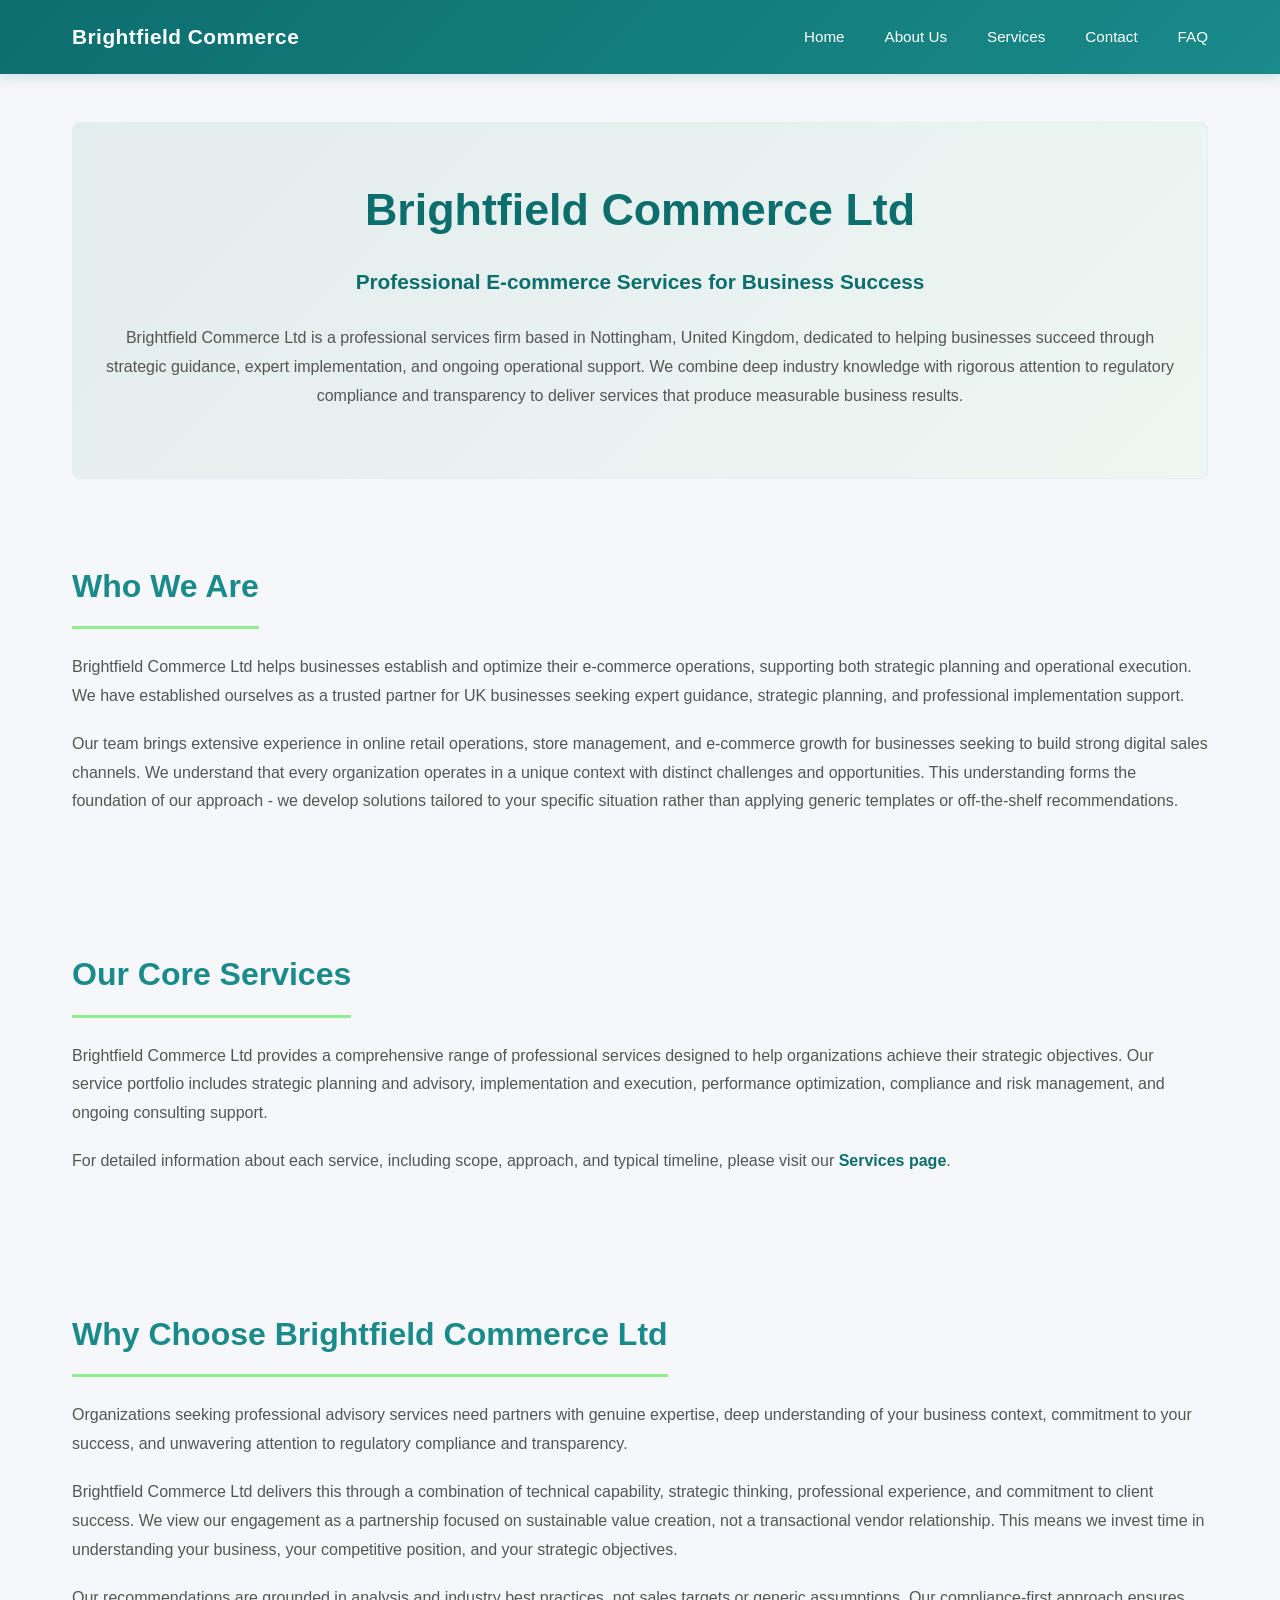
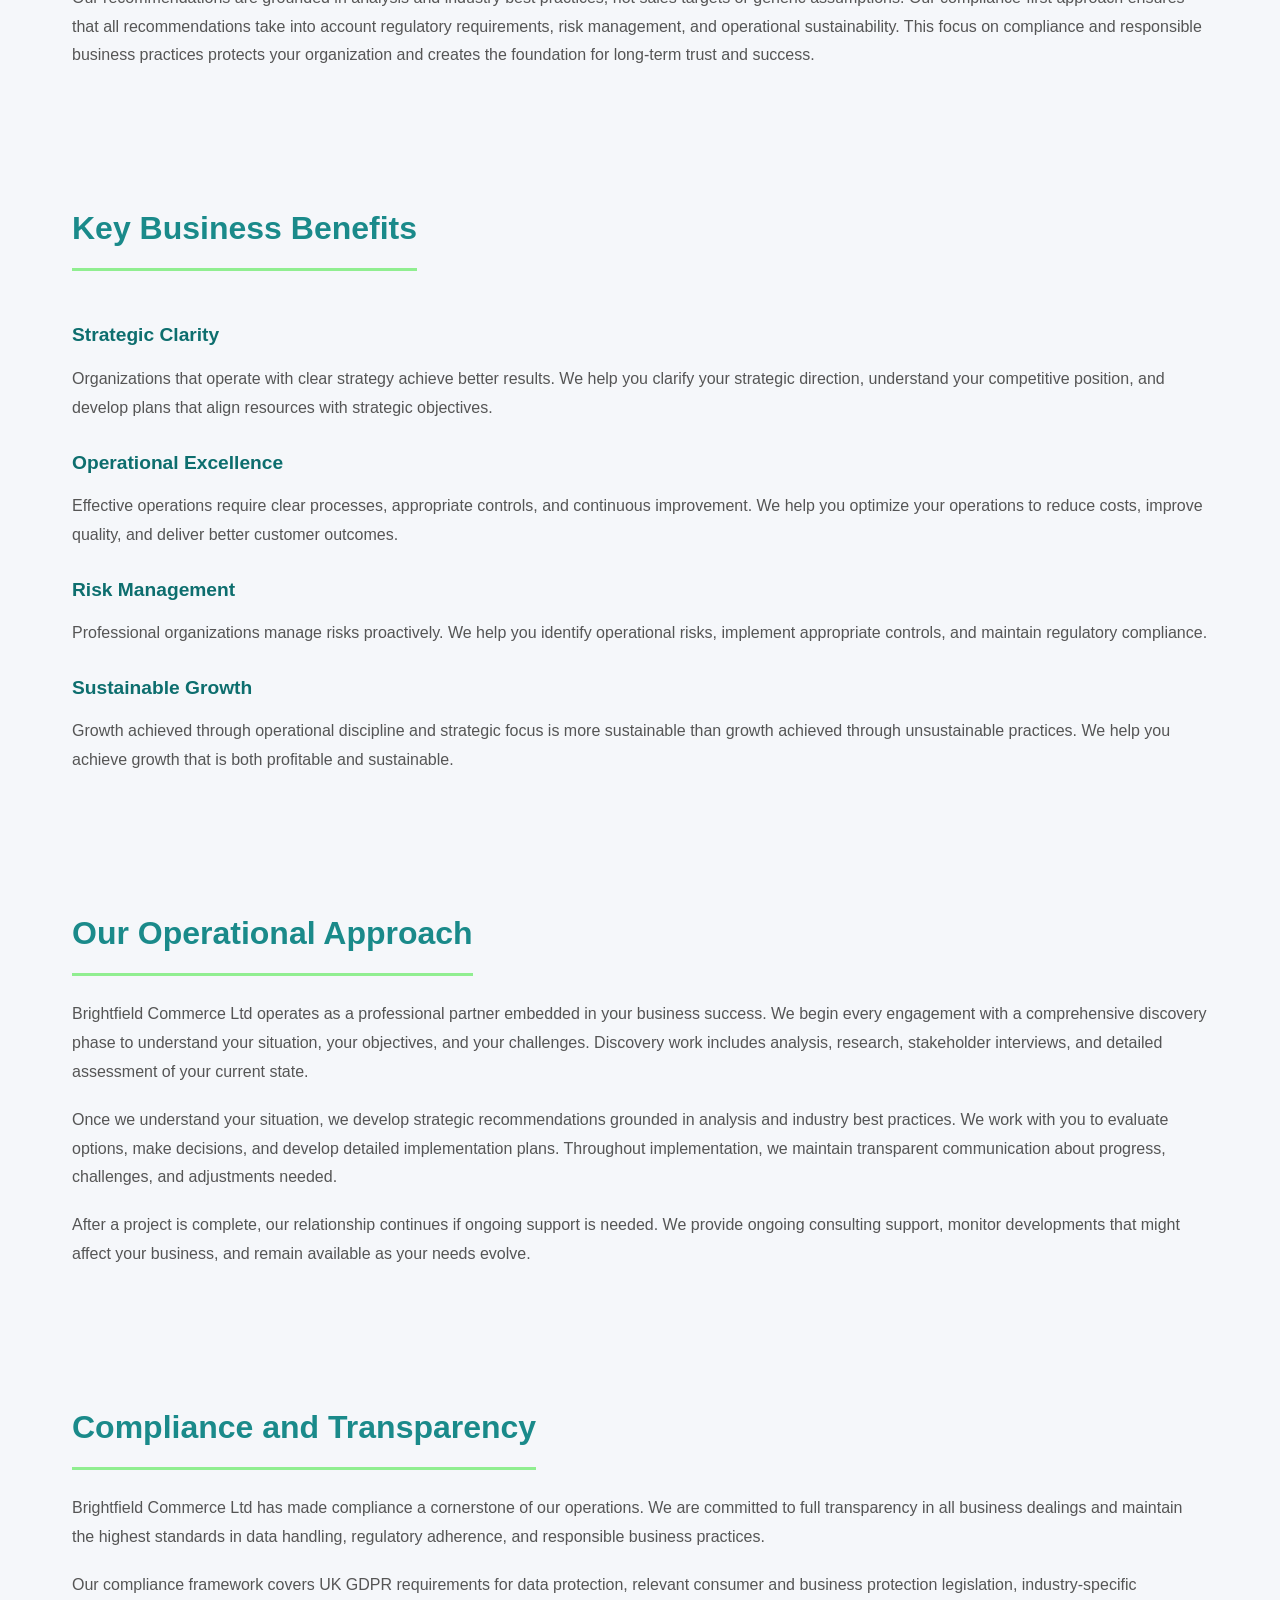
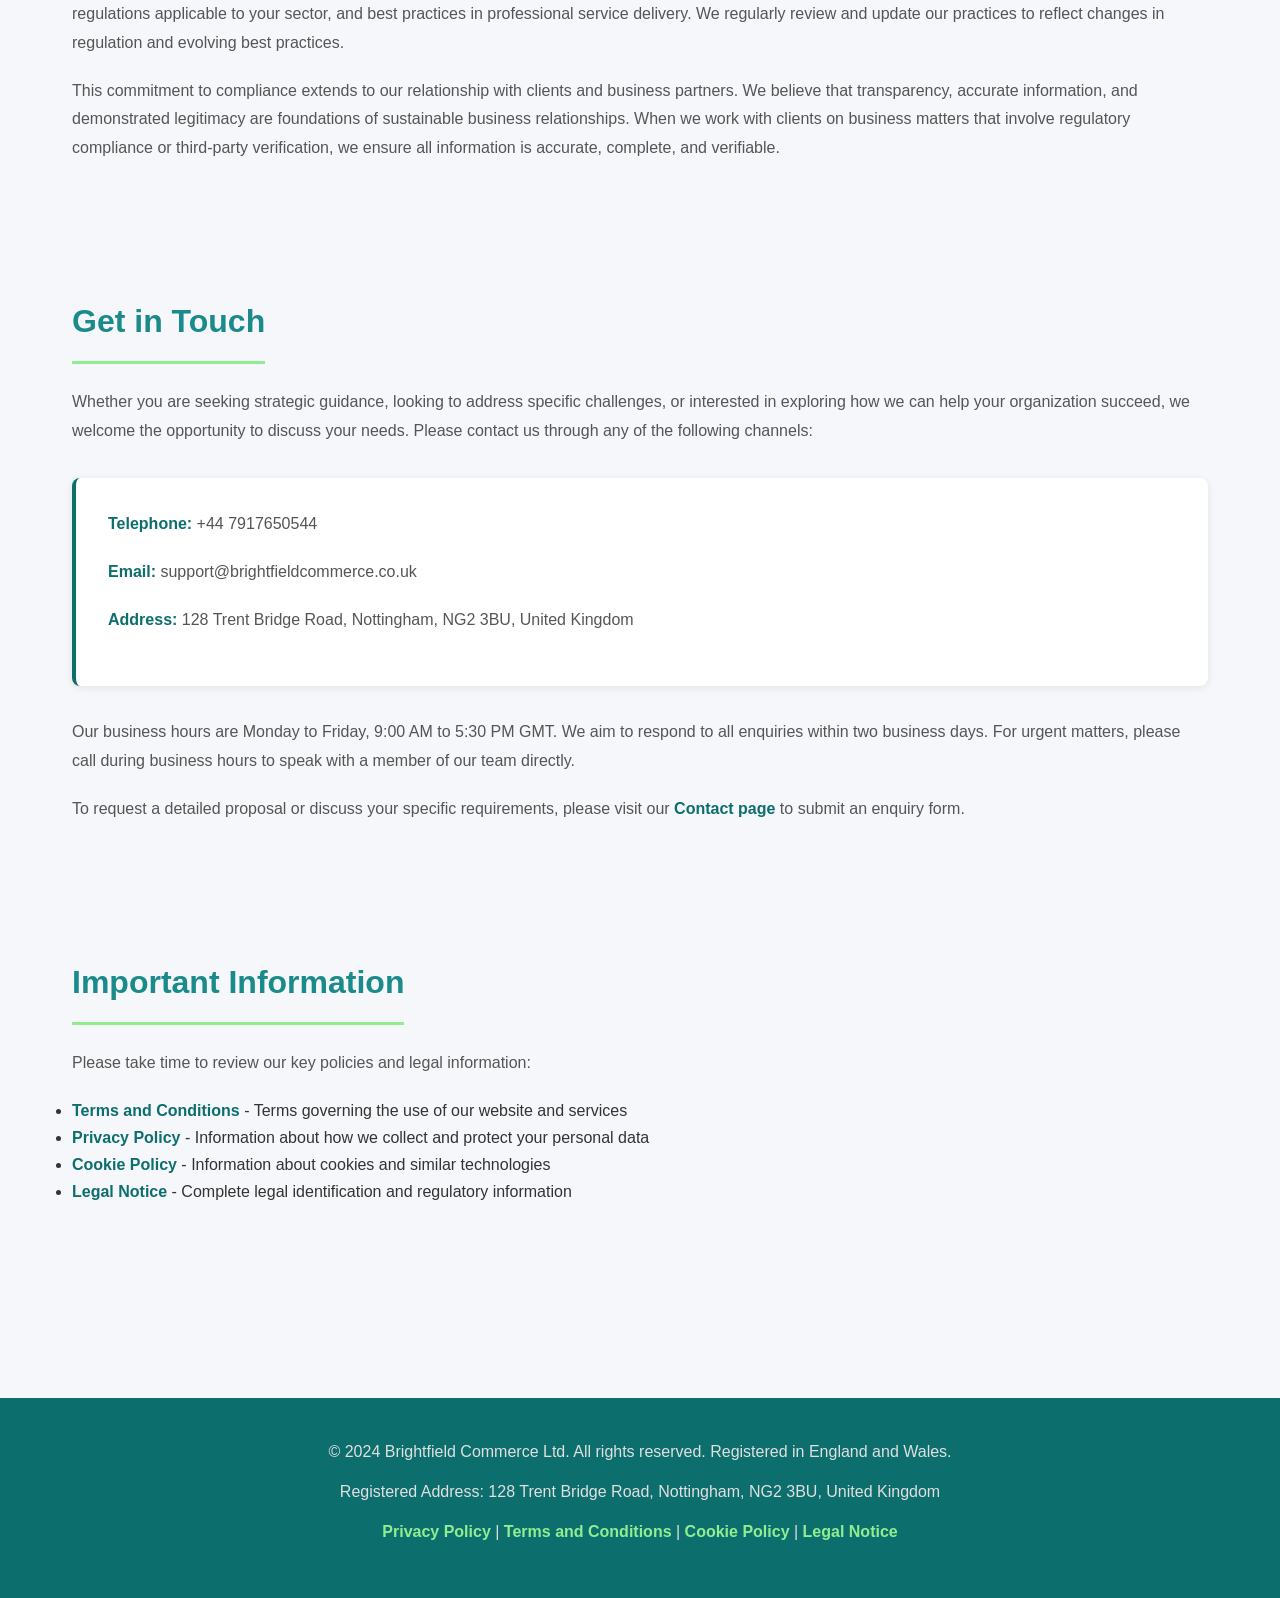
<file: index.html>
<!DOCTYPE html>
<html lang="en">
<head>
     <meta name="facebook-domain-verification" content="0kkqojlfkjsr53ixi2px9fc6ig3w37" />
    <meta charset="UTF-8">
    <meta name="viewport" content="width=device-width, initial-scale=1.0">
    <title>Brightfield Commerce Ltd - Professional Services UK</title>
    <link rel="stylesheet" href="styles.css">
</head>
<body>
    <header>
        <nav>
            <div class="nav-brand">Brightfield Commerce</div>
            <ul>
                <li><a href="index.html">Home</a></li>
                <li><a href="about.html">About Us</a></li>
                <li><a href="services.html">Services</a></li>
                <li><a href="contact.html">Contact</a></li>
                <li><a href="faq.html">FAQ</a></li>
            </ul>
        </nav>
    </header>

    <main>
        <section id="hero">
            <h1>Brightfield Commerce Ltd</h1>
            <p class="tagline">Professional E-commerce Services for Business Success</p>
            <p class="description">Brightfield Commerce Ltd is a professional services firm based in Nottingham, United Kingdom, dedicated to helping businesses succeed through strategic guidance, expert implementation, and ongoing operational support. We combine deep industry knowledge with rigorous attention to regulatory compliance and transparency to deliver services that produce measurable business results.</p>
        </section>

        <section id="about-intro">
            <h2>Who We Are</h2>
            <p>Brightfield Commerce Ltd helps businesses establish and optimize their e-commerce operations, supporting both strategic planning and operational execution. We have established ourselves as a trusted partner for UK businesses seeking expert guidance, strategic planning, and professional implementation support.</p>
            <p>Our team brings extensive experience in online retail operations, store management, and e-commerce growth for businesses seeking to build strong digital sales channels. We understand that every organization operates in a unique context with distinct challenges and opportunities. This understanding forms the foundation of our approach - we develop solutions tailored to your specific situation rather than applying generic templates or off-the-shelf recommendations.</p>
        </section>

        <section id="services-intro">
            <h2>Our Core Services</h2>
            <p>Brightfield Commerce Ltd provides a comprehensive range of professional services designed to help organizations achieve their strategic objectives. Our service portfolio includes strategic planning and advisory, implementation and execution, performance optimization, compliance and risk management, and ongoing consulting support.</p>
            <p>For detailed information about each service, including scope, approach, and typical timeline, please visit our <a href="services.html">Services page</a>.</p>
        </section>

        <section id="value-proposition">
            <h2>Why Choose Brightfield Commerce Ltd</h2>
            <p>Organizations seeking professional advisory services need partners with genuine expertise, deep understanding of your business context, commitment to your success, and unwavering attention to regulatory compliance and transparency.</p>
            <p>Brightfield Commerce Ltd delivers this through a combination of technical capability, strategic thinking, professional experience, and commitment to client success. We view our engagement as a partnership focused on sustainable value creation, not a transactional vendor relationship. This means we invest time in understanding your business, your competitive position, and your strategic objectives.</p>
            <p>Our recommendations are grounded in analysis and industry best practices, not sales targets or generic assumptions. Our compliance-first approach ensures that all recommendations take into account regulatory requirements, risk management, and operational sustainability. This focus on compliance and responsible business practices protects your organization and creates the foundation for long-term trust and success.</p>
        </section>

        <section id="key-benefits">
            <h2>Key Business Benefits</h2>
            <h3>Strategic Clarity</h3>
            <p>Organizations that operate with clear strategy achieve better results. We help you clarify your strategic direction, understand your competitive position, and develop plans that align resources with strategic objectives.</p>
            
            <h3>Operational Excellence</h3>
            <p>Effective operations require clear processes, appropriate controls, and continuous improvement. We help you optimize your operations to reduce costs, improve quality, and deliver better customer outcomes.</p>
            
            <h3>Risk Management</h3>
            <p>Professional organizations manage risks proactively. We help you identify operational risks, implement appropriate controls, and maintain regulatory compliance.</p>
            
            <h3>Sustainable Growth</h3>
            <p>Growth achieved through operational discipline and strategic focus is more sustainable than growth achieved through unsustainable practices. We help you achieve growth that is both profitable and sustainable.</p>
        </section>

        <section id="operational-model">
            <h2>Our Operational Approach</h2>
            <p>Brightfield Commerce Ltd operates as a professional partner embedded in your business success. We begin every engagement with a comprehensive discovery phase to understand your situation, your objectives, and your challenges. Discovery work includes analysis, research, stakeholder interviews, and detailed assessment of your current state.</p>
            <p>Once we understand your situation, we develop strategic recommendations grounded in analysis and industry best practices. We work with you to evaluate options, make decisions, and develop detailed implementation plans. Throughout implementation, we maintain transparent communication about progress, challenges, and adjustments needed.</p>
            <p>After a project is complete, our relationship continues if ongoing support is needed. We provide ongoing consulting support, monitor developments that might affect your business, and remain available as your needs evolve.</p>
        </section>

        <section id="compliance-commitment">
            <h2>Compliance and Transparency</h2>
            <p>Brightfield Commerce Ltd has made compliance a cornerstone of our operations. We are committed to full transparency in all business dealings and maintain the highest standards in data handling, regulatory adherence, and responsible business practices.</p>
            <p>Our compliance framework covers UK GDPR requirements for data protection, relevant consumer and business protection legislation, industry-specific regulations applicable to your sector, and best practices in professional service delivery. We regularly review and update our practices to reflect changes in regulation and evolving best practices.</p>
            <p>This commitment to compliance extends to our relationship with clients and business partners. We believe that transparency, accurate information, and demonstrated legitimacy are foundations of sustainable business relationships. When we work with clients on business matters that involve regulatory compliance or third-party verification, we ensure all information is accurate, complete, and verifiable.</p>
        </section>

        <section id="contact-intro">
            <h2>Get in Touch</h2>
            <p>Whether you are seeking strategic guidance, looking to address specific challenges, or interested in exploring how we can help your organization succeed, we welcome the opportunity to discuss your needs. Please contact us through any of the following channels:</p>
            <div class="contact-details">
                <p><strong>Telephone:</strong> <span id="phone-display"></span></p>
                <p><strong>Email:</strong> <span id="email-display"></span></p>
                <p><strong>Address:</strong> <span id="address-display"></span></p>
            </div>
            <p>Our business hours are Monday to Friday, 9:00 AM to 5:30 PM GMT. We aim to respond to all enquiries within two business days. For urgent matters, please call during business hours to speak with a member of our team directly.</p>
            <p>To request a detailed proposal or discuss your specific requirements, please visit our <a href="contact.html">Contact page</a> to submit an enquiry form.</p>
        </section>

        <section id="footer-links">
            <h2>Important Information</h2>
            <p>Please take time to review our key policies and legal information:</p>
            <ul>
                <li><a href="terms.html">Terms and Conditions</a> - Terms governing the use of our website and services</li>
                <li><a href="privacy.html">Privacy Policy</a> - Information about how we collect and protect your personal data</li>
                <li><a href="cookies.html">Cookie Policy</a> - Information about cookies and similar technologies</li>
                <li><a href="legal.html">Legal Notice</a> - Complete legal identification and regulatory information</li>
            </ul>
        </section>
    </main>

    <footer>
        <div class="footer-content">
            <p>&copy; 2024 Brightfield Commerce Ltd. All rights reserved. Registered in England and Wales.</p>
            <p>Registered Address: 128 Trent Bridge Road, Nottingham, NG2 3BU, United Kingdom</p>
            <p><a href="privacy.html">Privacy Policy</a> | <a href="terms.html">Terms and Conditions</a> | <a href="cookies.html">Cookie Policy</a> | <a href="legal.html">Legal Notice</a></p>
        </div>
    </footer>

    <script src="config.js"></script>
    <script>
        document.getElementById('phone-display').textContent = BUSINESS_CONFIG.businessPhone;
        document.getElementById('email-display').textContent = BUSINESS_CONFIG.businessEmail;
        document.getElementById('address-display').textContent = BUSINESS_CONFIG.businessAddress;
    </script>
</body>
</html>
</file>
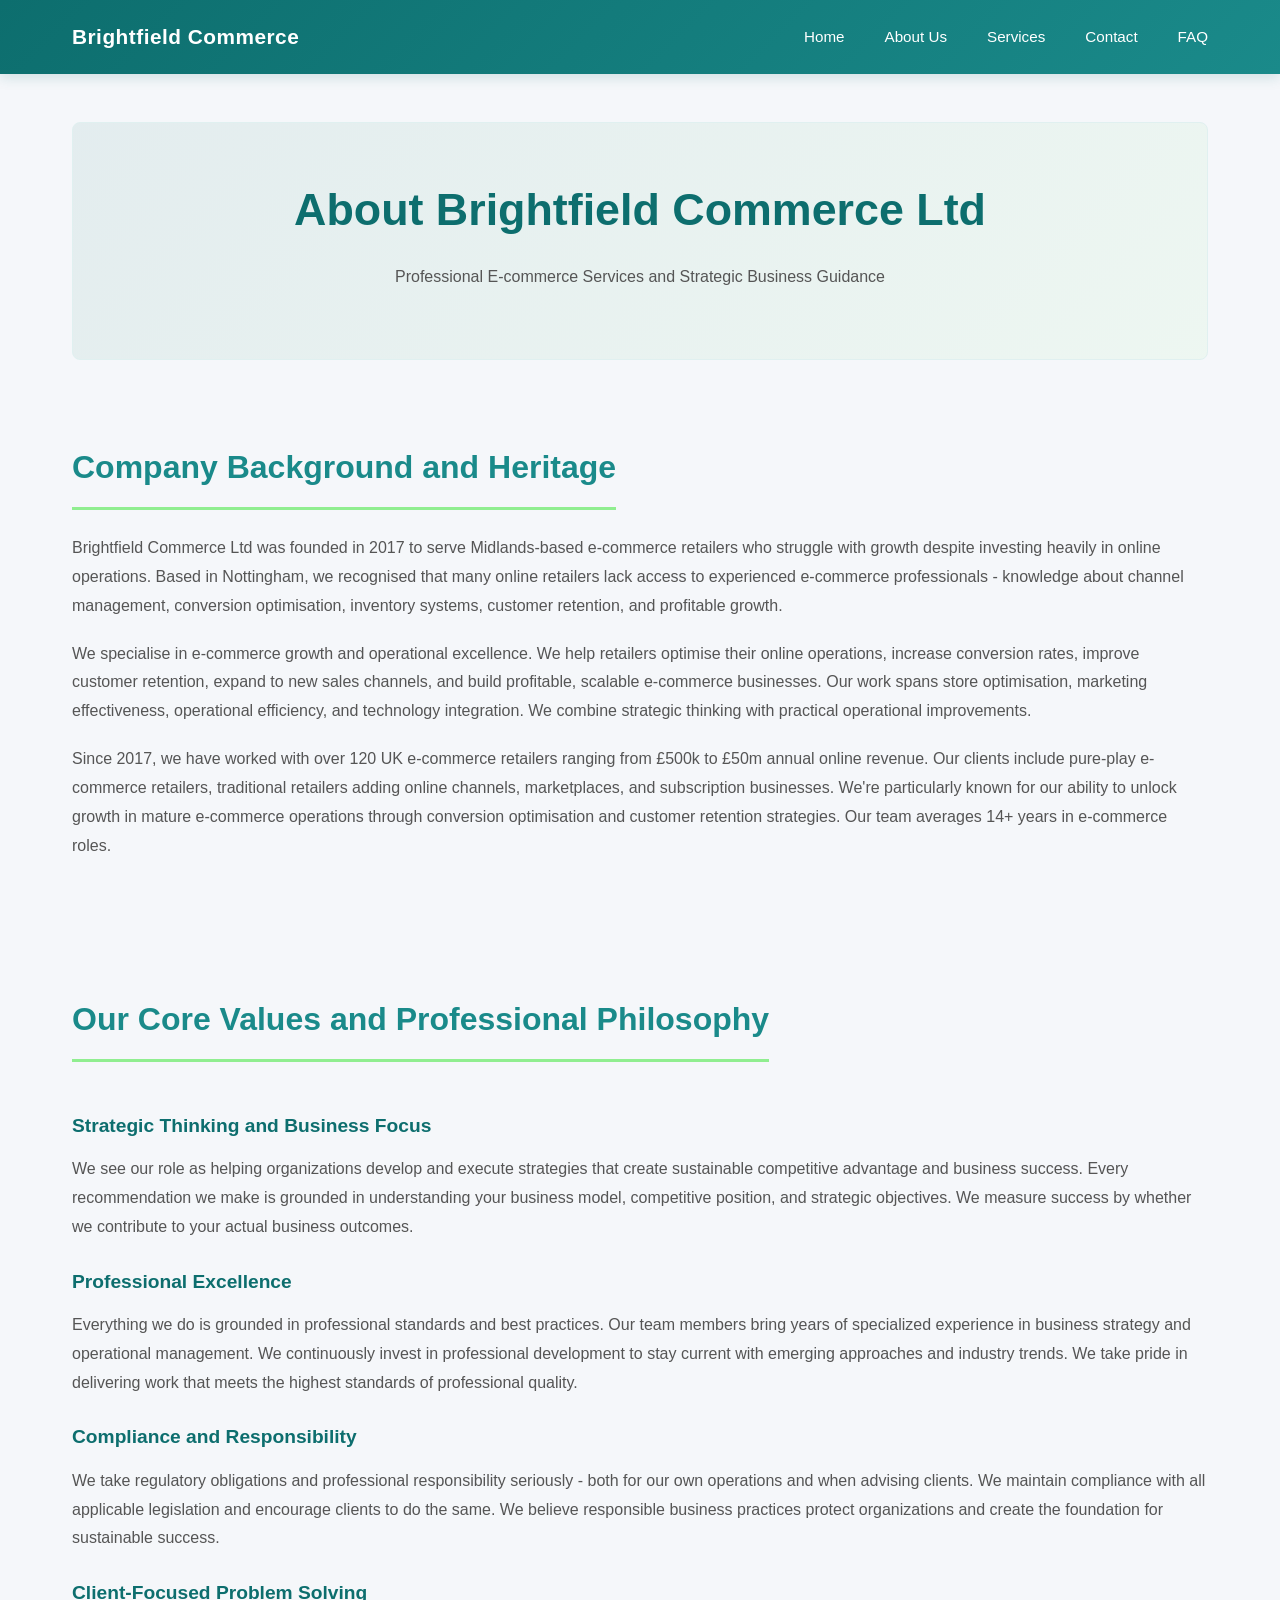
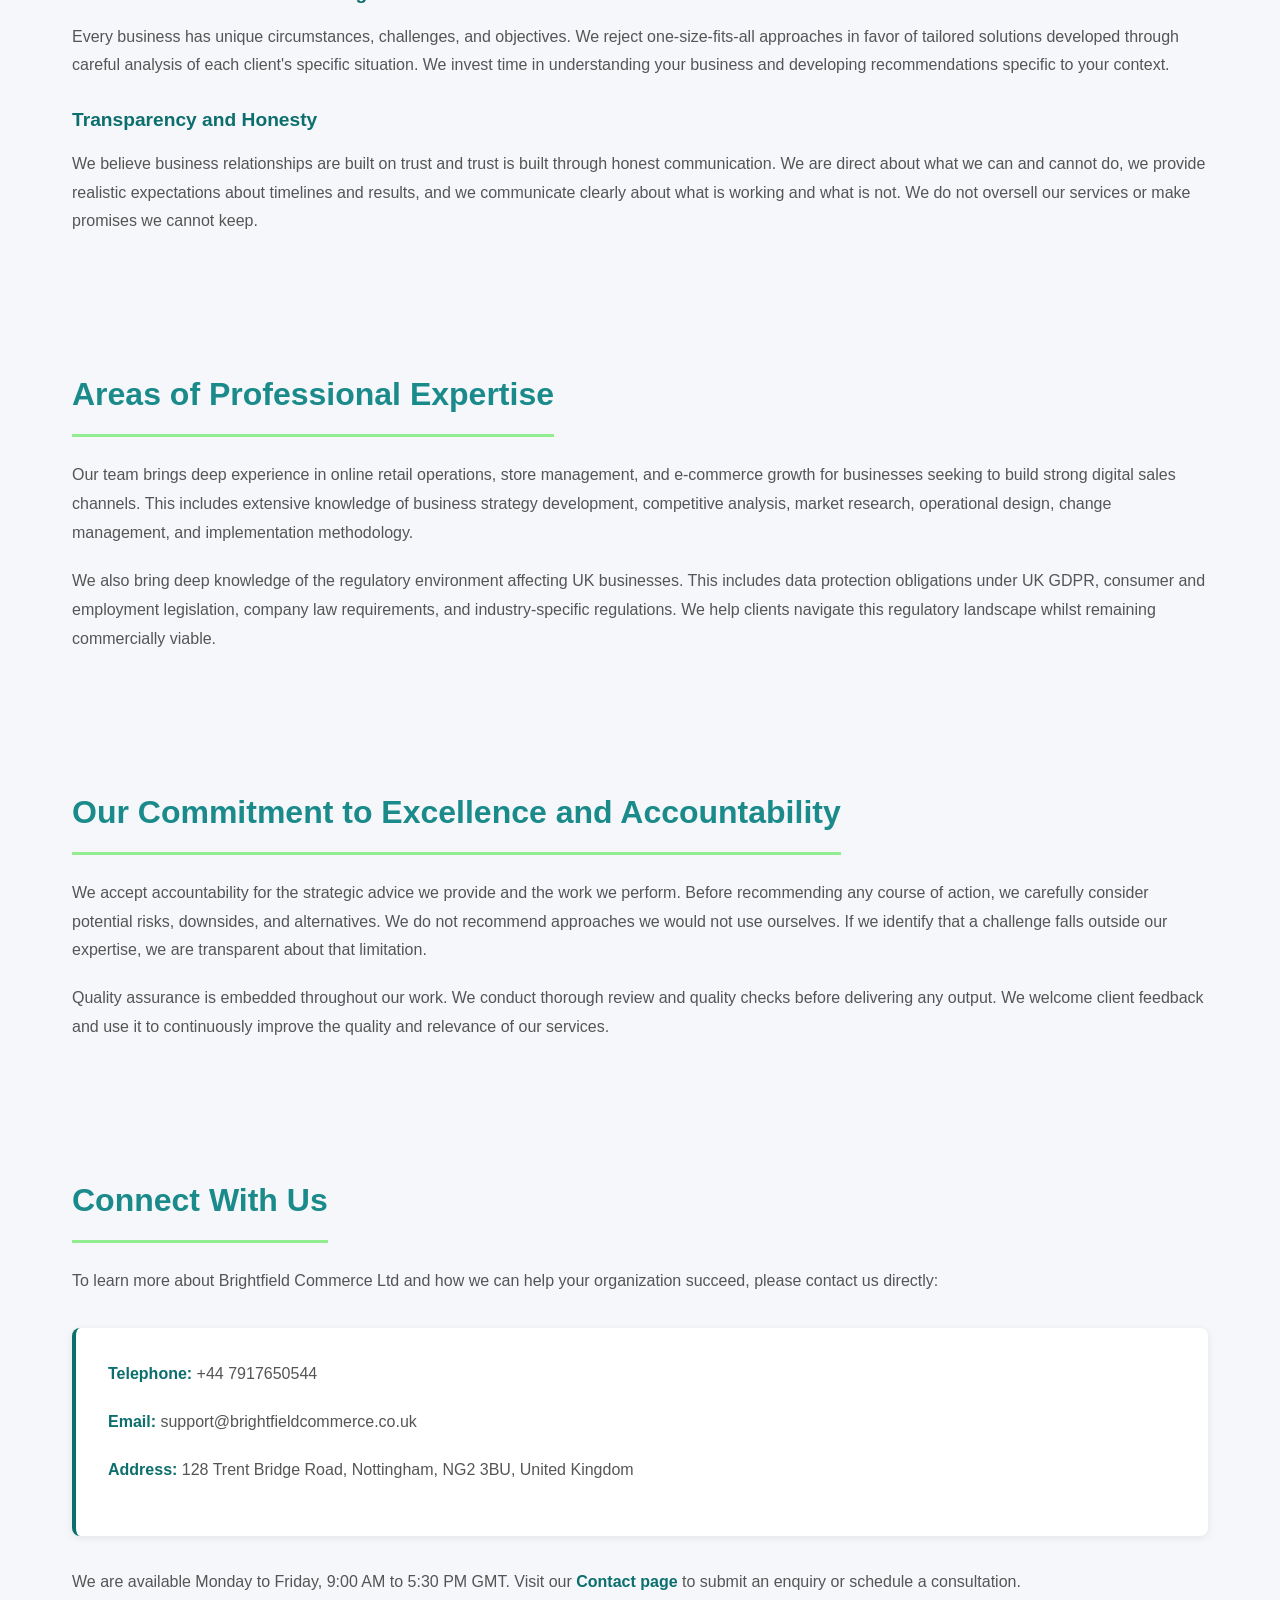
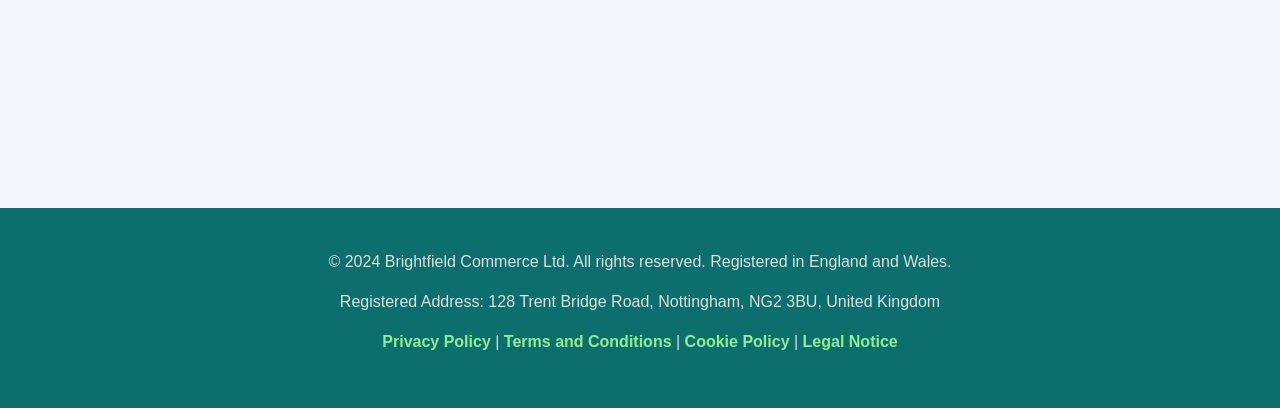
<file: about.html>
<!DOCTYPE html>
<html lang="en">
<head>
    <meta charset="UTF-8">
    <meta name="viewport" content="width=device-width, initial-scale=1.0">
    <title>About Us - Brightfield Commerce Ltd</title>
    <link rel="stylesheet" href="styles.css">
</head>
<body>
    <header>
        <nav>
            <div class="nav-brand">Brightfield Commerce</div>
            <ul>
                <li><a href="index.html">Home</a></li>
                <li><a href="about.html">About Us</a></li>
                <li><a href="services.html">Services</a></li>
                <li><a href="contact.html">Contact</a></li>
                <li><a href="faq.html">FAQ</a></li>
            </ul>
        </nav>
    </header>

    <main>
        <section id="page-header">
            <h1>About Brightfield Commerce Ltd</h1>
            <p>Professional E-commerce Services and Strategic Business Guidance</p>
        </section>

        <section id="company-background">
            <h2>Company Background and Heritage</h2>
            <p>Brightfield Commerce Ltd was founded in 2017 to serve Midlands-based e-commerce retailers who struggle with growth despite investing heavily in online operations. Based in Nottingham, we recognised that many online retailers lack access to experienced e-commerce professionals - knowledge about channel management, conversion optimisation, inventory systems, customer retention, and profitable growth.</p>
            <p>We specialise in e-commerce growth and operational excellence. We help retailers optimise their online operations, increase conversion rates, improve customer retention, expand to new sales channels, and build profitable, scalable e-commerce businesses. Our work spans store optimisation, marketing effectiveness, operational efficiency, and technology integration. We combine strategic thinking with practical operational improvements.</p>
            <p>Since 2017, we have worked with over 120 UK e-commerce retailers ranging from £500k to £50m annual online revenue. Our clients include pure-play e-commerce retailers, traditional retailers adding online channels, marketplaces, and subscription businesses. We're particularly known for our ability to unlock growth in mature e-commerce operations through conversion optimisation and customer retention strategies. Our team averages 14+ years in e-commerce roles.</p>
        </section>

        <section id="company-values">
            <h2>Our Core Values and Professional Philosophy</h2>
            
            <h3>Strategic Thinking and Business Focus</h3>
            <p>We see our role as helping organizations develop and execute strategies that create sustainable competitive advantage and business success. Every recommendation we make is grounded in understanding your business model, competitive position, and strategic objectives. We measure success by whether we contribute to your actual business outcomes.</p>
            
            <h3>Professional Excellence</h3>
            <p>Everything we do is grounded in professional standards and best practices. Our team members bring years of specialized experience in business strategy and operational management. We continuously invest in professional development to stay current with emerging approaches and industry trends. We take pride in delivering work that meets the highest standards of professional quality.</p>
            
            <h3>Compliance and Responsibility</h3>
            <p>We take regulatory obligations and professional responsibility seriously - both for our own operations and when advising clients. We maintain compliance with all applicable legislation and encourage clients to do the same. We believe responsible business practices protect organizations and create the foundation for sustainable success.</p>
            
            <h3>Client-Focused Problem Solving</h3>
            <p>Every business has unique circumstances, challenges, and objectives. We reject one-size-fits-all approaches in favor of tailored solutions developed through careful analysis of each client's specific situation. We invest time in understanding your business and developing recommendations specific to your context.</p>
            
            <h3>Transparency and Honesty</h3>
            <p>We believe business relationships are built on trust and trust is built through honest communication. We are direct about what we can and cannot do, we provide realistic expectations about timelines and results, and we communicate clearly about what is working and what is not. We do not oversell our services or make promises we cannot keep.</p>
        </section>

        <section id="expertise-areas">
            <h2>Areas of Professional Expertise</h2>
            <p>Our team brings deep experience in online retail operations, store management, and e-commerce growth for businesses seeking to build strong digital sales channels. This includes extensive knowledge of business strategy development, competitive analysis, market research, operational design, change management, and implementation methodology.</p>
            <p>We also bring deep knowledge of the regulatory environment affecting UK businesses. This includes data protection obligations under UK GDPR, consumer and employment legislation, company law requirements, and industry-specific regulations. We help clients navigate this regulatory landscape whilst remaining commercially viable.</p>
        </section>

        <section id="commitment-excellence">
            <h2>Our Commitment to Excellence and Accountability</h2>
            <p>We accept accountability for the strategic advice we provide and the work we perform. Before recommending any course of action, we carefully consider potential risks, downsides, and alternatives. We do not recommend approaches we would not use ourselves. If we identify that a challenge falls outside our expertise, we are transparent about that limitation.</p>
            <p>Quality assurance is embedded throughout our work. We conduct thorough review and quality checks before delivering any output. We welcome client feedback and use it to continuously improve the quality and relevance of our services.</p>
        </section>

        <section id="contact-section">
            <h2>Connect With Us</h2>
            <p>To learn more about Brightfield Commerce Ltd and how we can help your organization succeed, please contact us directly:</p>
            <div class="contact-details">
                <p><strong>Telephone:</strong> <span id="phone-display"></span></p>
                <p><strong>Email:</strong> <span id="email-display"></span></p>
                <p><strong>Address:</strong> <span id="address-display"></span></p>
            </div>
            <p>We are available Monday to Friday, 9:00 AM to 5:30 PM GMT. Visit our <a href="contact.html">Contact page</a> to submit an enquiry or schedule a consultation.</p>
        </section>
    </main>

    <footer>
        <div class="footer-content">
            <p>&copy; 2024 Brightfield Commerce Ltd. All rights reserved. Registered in England and Wales.</p>
            <p>Registered Address: 128 Trent Bridge Road, Nottingham, NG2 3BU, United Kingdom</p>
            <p><a href="privacy.html">Privacy Policy</a> | <a href="terms.html">Terms and Conditions</a> | <a href="cookies.html">Cookie Policy</a> | <a href="legal.html">Legal Notice</a></p>
        </div>
    </footer>

    <script src="config.js"></script>
    <script>
        document.getElementById('phone-display').textContent = BUSINESS_CONFIG.businessPhone;
        document.getElementById('email-display').textContent = BUSINESS_CONFIG.businessEmail;
        document.getElementById('address-display').textContent = BUSINESS_CONFIG.businessAddress;
    </script>
</body>
</html>
</file>
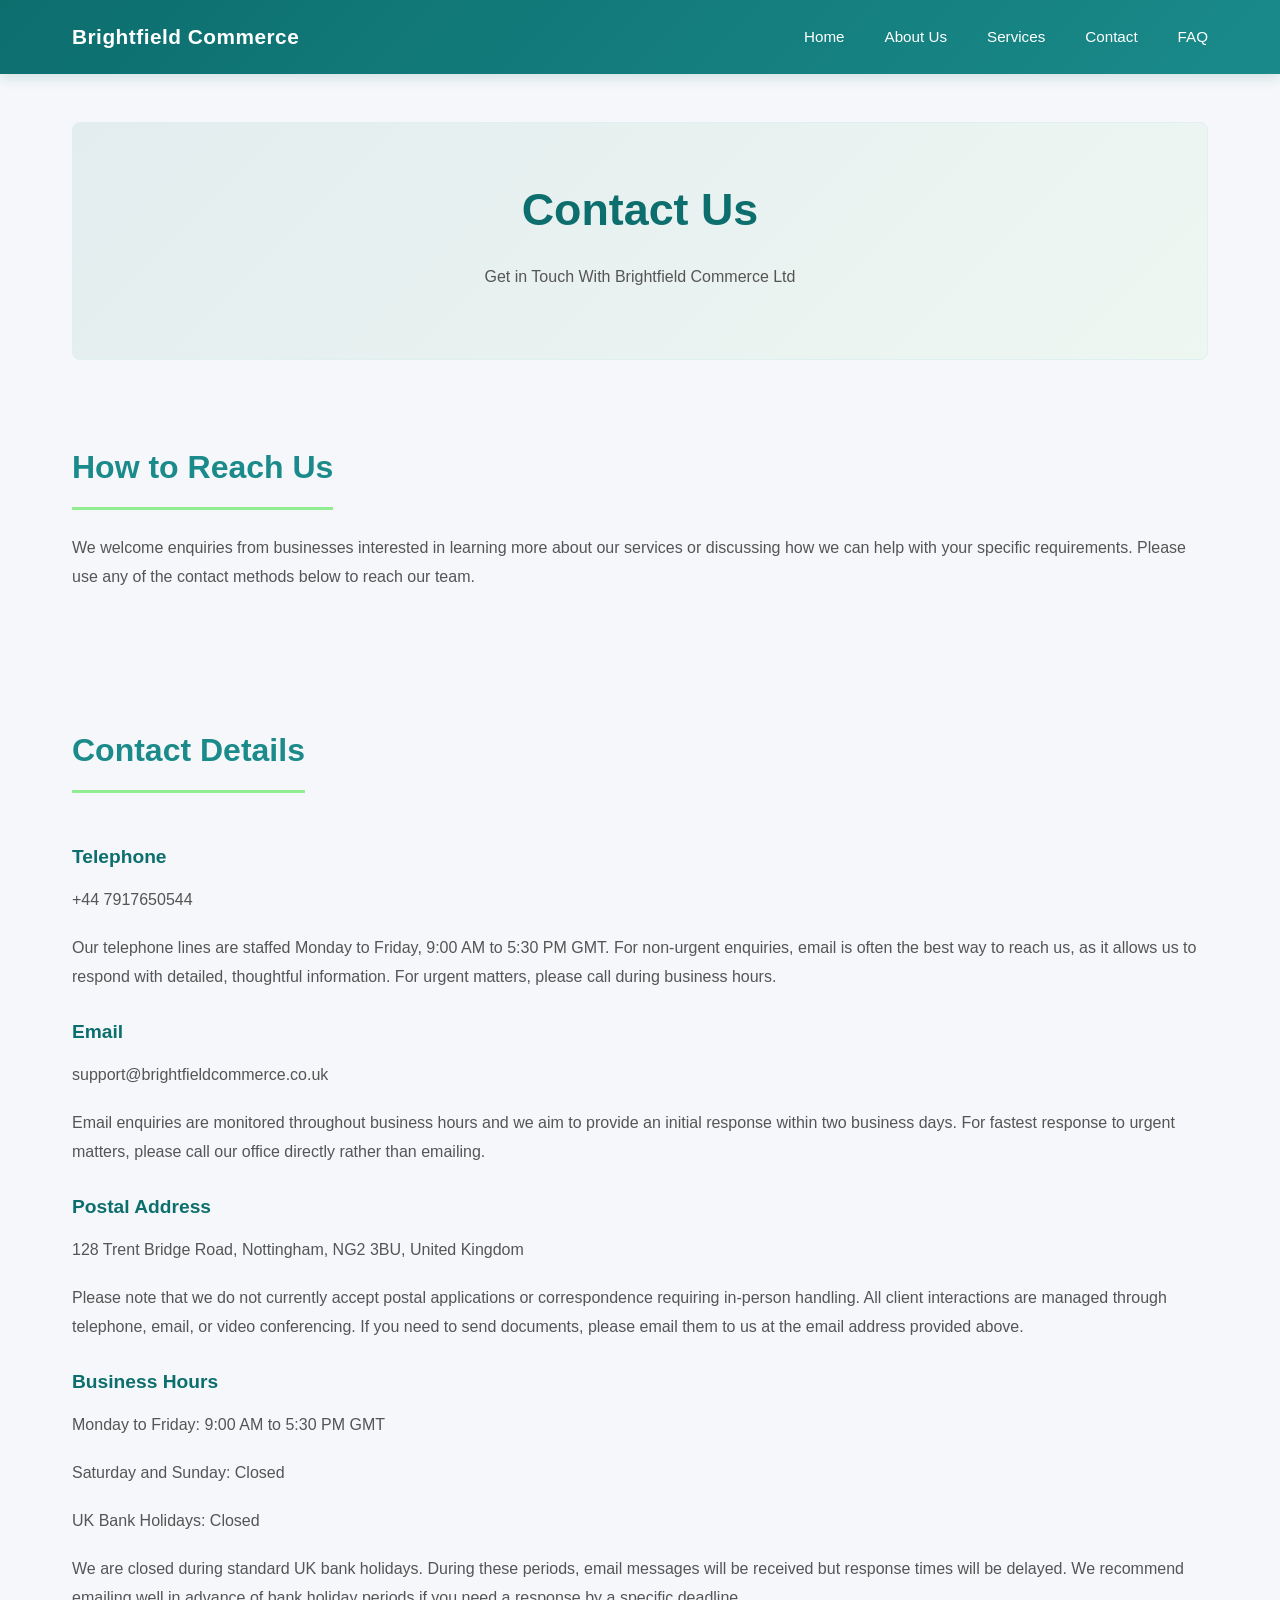
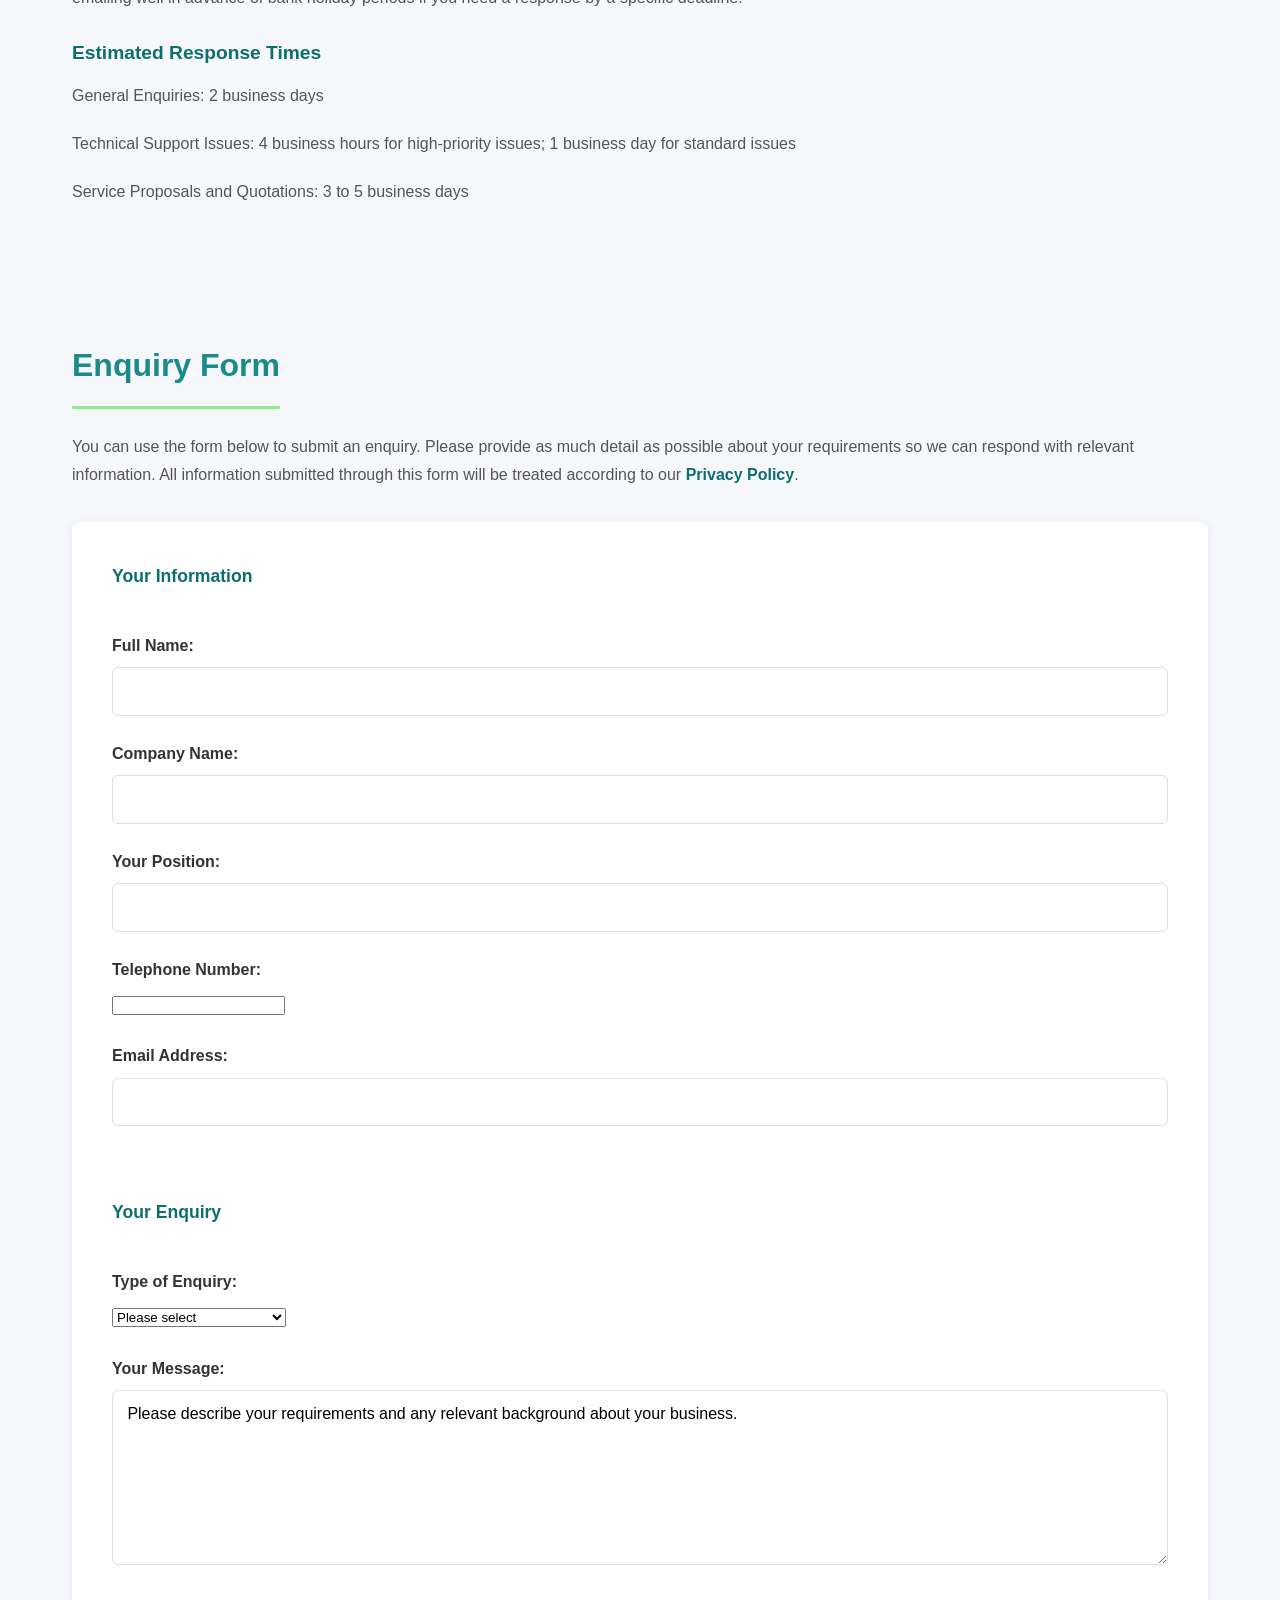
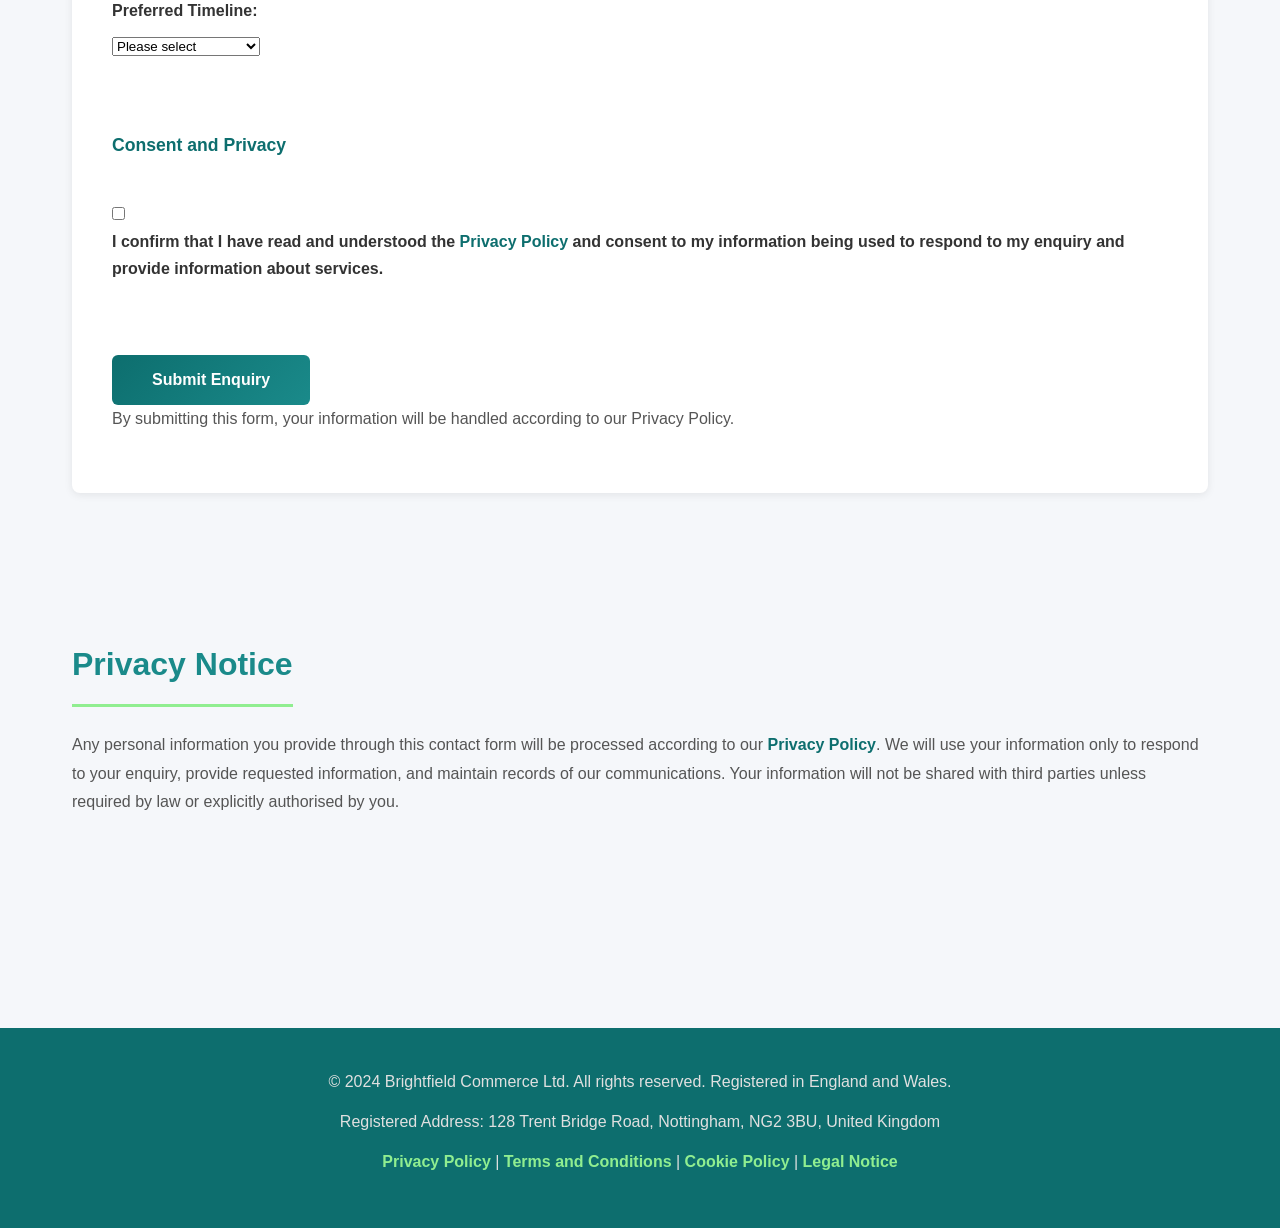
<file: contact.html>
<!DOCTYPE html>
<html lang="en">
<head>
    <meta charset="UTF-8">
    <meta name="viewport" content="width=device-width, initial-scale=1.0">
    <title>Contact Us - Brightfield Commerce Ltd</title>
    <link rel="stylesheet" href="styles.css">
</head>
<body>
    <header>
        <nav>
            <div class="nav-brand">Brightfield Commerce</div>
            <ul>
                <li><a href="index.html">Home</a></li>
                <li><a href="about.html">About Us</a></li>
                <li><a href="services.html">Services</a></li>
                <li><a href="contact.html">Contact</a></li>
                <li><a href="faq.html">FAQ</a></li>
            </ul>
        </nav>
    </header>

    <main>
        <section id="page-header">
            <h1>Contact Us</h1>
            <p>Get in Touch With Brightfield Commerce Ltd</p>
        </section>

        <section id="contact-introduction">
            <h2>How to Reach Us</h2>
            <p>We welcome enquiries from businesses interested in learning more about our services or discussing how we can help with your specific requirements. Please use any of the contact methods below to reach our team.</p>
        </section>

        <section id="contact-information">
            <h2>Contact Details</h2>
            
            <h3>Telephone</h3>
            <p><span id="phone-display"></span></p>
            <p>Our telephone lines are staffed Monday to Friday, 9:00 AM to 5:30 PM GMT. For non-urgent enquiries, email is often the best way to reach us, as it allows us to respond with detailed, thoughtful information. For urgent matters, please call during business hours.</p>
            
            <h3>Email</h3>
            <p><span id="email-display"></span></p>
            <p>Email enquiries are monitored throughout business hours and we aim to provide an initial response within two business days. For fastest response to urgent matters, please call our office directly rather than emailing.</p>
            
            <h3>Postal Address</h3>
            <p><span id="address-display"></span></p>
            <p>Please note that we do not currently accept postal applications or correspondence requiring in-person handling. All client interactions are managed through telephone, email, or video conferencing. If you need to send documents, please email them to us at the email address provided above.</p>
            
            <h3>Business Hours</h3>
            <p>Monday to Friday: 9:00 AM to 5:30 PM GMT</p>
            <p>Saturday and Sunday: Closed</p>
            <p>UK Bank Holidays: Closed</p>
            <p>We are closed during standard UK bank holidays. During these periods, email messages will be received but response times will be delayed. We recommend emailing well in advance of bank holiday periods if you need a response by a specific deadline.</p>
            
            <h3>Estimated Response Times</h3>
            <p>General Enquiries: 2 business days</p>
            <p>Technical Support Issues: 4 business hours for high-priority issues; 1 business day for standard issues</p>
            <p>Service Proposals and Quotations: 3 to 5 business days</p>
        </section>

        <section id="contact-form">
            <h2>Enquiry Form</h2>
            <p>You can use the form below to submit an enquiry. Please provide as much detail as possible about your requirements so we can respond with relevant information. All information submitted through this form will be treated according to our <a href="privacy.html">Privacy Policy</a>.</p>
            
            <form id="enquiry-form" method="POST" action="/submit-enquiry">
                <fieldset>
                    <legend>Your Information</legend>
                    
                    <div class="form-group">
                        <label for="name">Full Name:</label>
                        <input type="text" id="name" name="name" required>
                    </div>
                    
                    <div class="form-group">
                        <label for="company">Company Name:</label>
                        <input type="text" id="company" name="company" required>
                    </div>
                    
                    <div class="form-group">
                        <label for="position">Your Position:</label>
                        <input type="text" id="position" name="position">
                    </div>
                    
                    <div class="form-group">
                        <label for="telephone">Telephone Number:</label>
                        <input type="tel" id="telephone" name="telephone" required>
                    </div>
                    
                    <div class="form-group">
                        <label for="email">Email Address:</label>
                        <input type="email" id="email" name="email" required>
                    </div>
                </fieldset>
                
                <fieldset>
                    <legend>Your Enquiry</legend>
                    
                    <div class="form-group">
                        <label for="enquiry-type">Type of Enquiry:</label>
                        <select id="enquiry-type" name="enquiry-type" required>
                            <option value="">Please select</option>
                            <option value="services">General Services Enquiry</option>
                            <option value="support">Support Request</option>
                            <option value="general">General Enquiry</option>
                        </select>
                    </div>
                    
                    <div class="form-group">
                        <label for="message">Your Message:</label>
                        <textarea id="message" name="message" rows="8" required>Please describe your requirements and any relevant background about your business.</textarea>
                    </div>
                    
                    <div class="form-group">
                        <label for="timeline">Preferred Timeline:</label>
                        <select id="timeline" name="timeline">
                            <option value="">Please select</option>
                            <option value="immediate">As soon as possible</option>
                            <option value="month">Within one month</option>
                            <option value="quarter">Within three months</option>
                            <option value="exploration">Still exploring options</option>
                        </select>
                    </div>
                </fieldset>
                
                <fieldset>
                    <legend>Consent and Privacy</legend>
                    
                    <div class="form-group checkbox">
                        <input type="checkbox" id="consent" name="consent" required>
                        <label for="consent">I confirm that I have read and understood the <a href="privacy.html">Privacy Policy</a> and consent to my information being used to respond to my enquiry and provide information about services.</label>
                    </div>
                </fieldset>
                
                <button type="submit">Submit Enquiry</button>
                <p class="form-notice">By submitting this form, your information will be handled according to our Privacy Policy.</p>
            </form>
        </section>

        <section id="privacy-notice">
            <h2>Privacy Notice</h2>
            <p>Any personal information you provide through this contact form will be processed according to our <a href="privacy.html">Privacy Policy</a>. We will use your information only to respond to your enquiry, provide requested information, and maintain records of our communications. Your information will not be shared with third parties unless required by law or explicitly authorised by you.</p>
        </section>
    </main>

    <footer>
        <div class="footer-content">
            <p>&copy; 2024 Brightfield Commerce Ltd. All rights reserved. Registered in England and Wales.</p>
            <p>Registered Address: 128 Trent Bridge Road, Nottingham, NG2 3BU, United Kingdom</p>
            <p><a href="privacy.html">Privacy Policy</a> | <a href="terms.html">Terms and Conditions</a> | <a href="cookies.html">Cookie Policy</a> | <a href="legal.html">Legal Notice</a></p>
        </div>
    </footer>

    <script src="config.js"></script>
    <script>
        document.getElementById('phone-display').textContent = BUSINESS_CONFIG.businessPhone;
        document.getElementById('email-display').textContent = BUSINESS_CONFIG.businessEmail;
        document.getElementById('address-display').textContent = BUSINESS_CONFIG.businessAddress;
    </script>
</body>
</html>
</file>
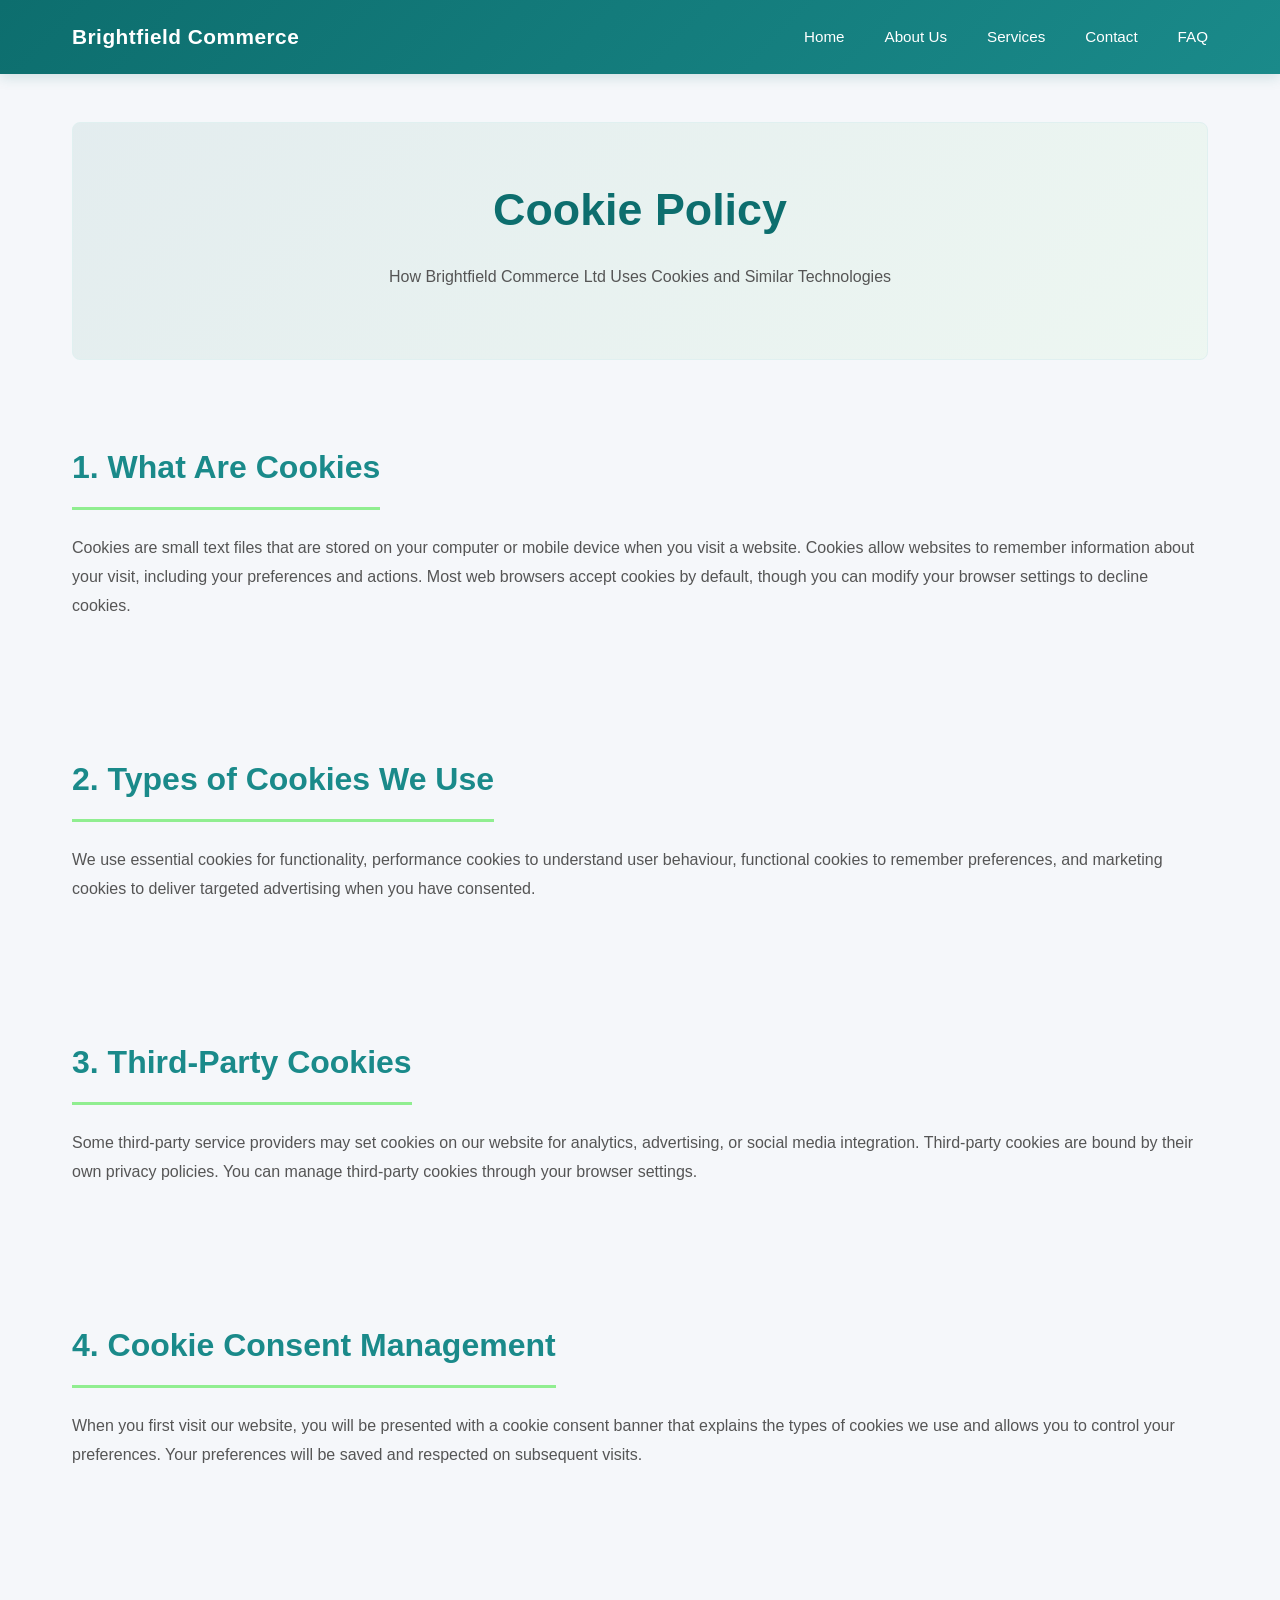
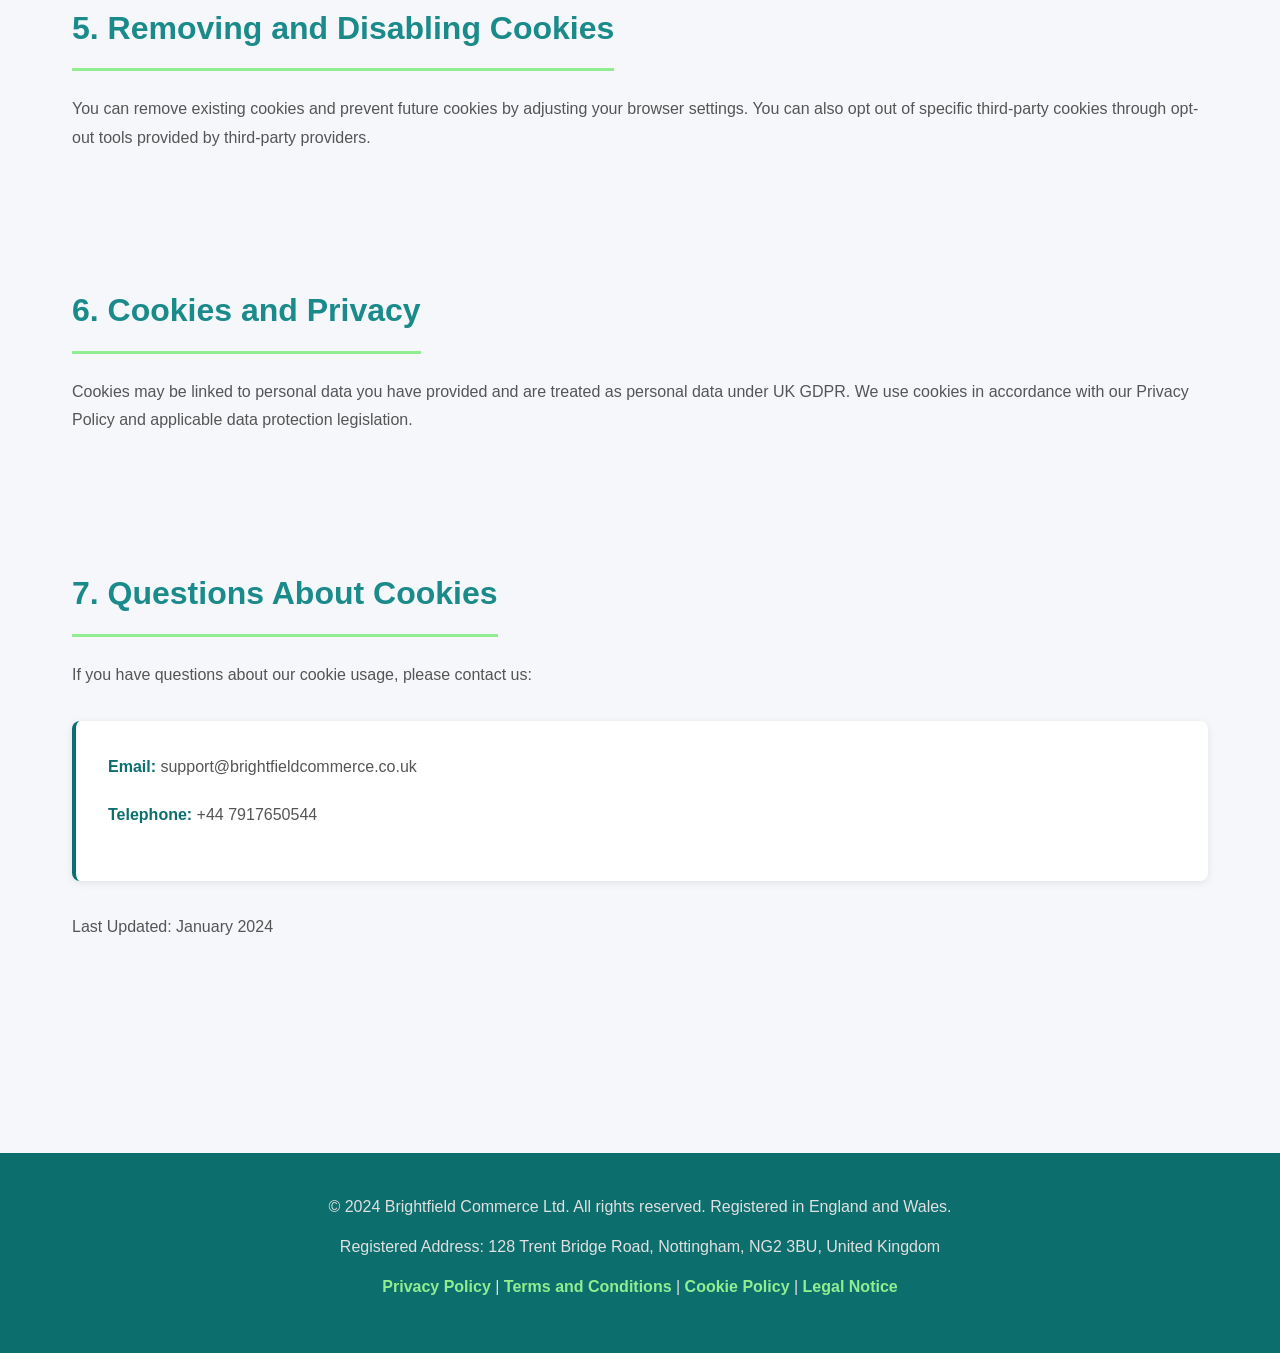
<file: cookies.html>
<!DOCTYPE html>
<html lang="en">
<head>
    <meta charset="UTF-8">
    <meta name="viewport" content="width=device-width, initial-scale=1.0">
    <title>Cookie Policy - Brightfield Commerce Ltd</title>
    <link rel="stylesheet" href="styles.css">
</head>
<body>
    <header>
        <nav>
            <div class="nav-brand">Brightfield Commerce</div>
            <ul>
                <li><a href="index.html">Home</a></li>
                <li><a href="about.html">About Us</a></li>
                <li><a href="services.html">Services</a></li>
                <li><a href="contact.html">Contact</a></li>
                <li><a href="faq.html">FAQ</a></li>
            </ul>
        </nav>
    </header>

    <main>
        <section id="page-header">
            <h1>Cookie Policy</h1>
            <p>How Brightfield Commerce Ltd Uses Cookies and Similar Technologies</p>
        </section>

        <section id="cookie-introduction">
            <h2>1. What Are Cookies</h2>
            <p>Cookies are small text files that are stored on your computer or mobile device when you visit a website. Cookies allow websites to remember information about your visit, including your preferences and actions. Most web browsers accept cookies by default, though you can modify your browser settings to decline cookies.</p>
        </section>

        <section id="cookie-types">
            <h2>2. Types of Cookies We Use</h2>
            <p>We use essential cookies for functionality, performance cookies to understand user behaviour, functional cookies to remember preferences, and marketing cookies to deliver targeted advertising when you have consented.</p>
        </section>

        <section id="third-party-cookies">
            <h2>3. Third-Party Cookies</h2>
            <p>Some third-party service providers may set cookies on our website for analytics, advertising, or social media integration. Third-party cookies are bound by their own privacy policies. You can manage third-party cookies through your browser settings.</p>
        </section>

        <section id="cookie-consent">
            <h2>4. Cookie Consent Management</h2>
            <p>When you first visit our website, you will be presented with a cookie consent banner that explains the types of cookies we use and allows you to control your preferences. Your preferences will be saved and respected on subsequent visits.</p>
        </section>

        <section id="cookie-removal">
            <h2>5. Removing and Disabling Cookies</h2>
            <p>You can remove existing cookies and prevent future cookies by adjusting your browser settings. You can also opt out of specific third-party cookies through opt-out tools provided by third-party providers.</p>
        </section>

        <section id="privacy-cookies">
            <h2>6. Cookies and Privacy</h2>
            <p>Cookies may be linked to personal data you have provided and are treated as personal data under UK GDPR. We use cookies in accordance with our Privacy Policy and applicable data protection legislation.</p>
        </section>

        <section id="cookie-contact">
            <h2>7. Questions About Cookies</h2>
            <p>If you have questions about our cookie usage, please contact us:</p>
            <div class="contact-details">
                <p><strong>Email:</strong> <span id="email-display"></span></p>
                <p><strong>Telephone:</strong> <span id="phone-display"></span></p>
            </div>
            <p>Last Updated: January 2024</p>
        </section>
    </main>

    <footer>
        <div class="footer-content">
            <p>&copy; 2024 Brightfield Commerce Ltd. All rights reserved. Registered in England and Wales.</p>
            <p>Registered Address: 128 Trent Bridge Road, Nottingham, NG2 3BU, United Kingdom</p>
            <p><a href="privacy.html">Privacy Policy</a> | <a href="terms.html">Terms and Conditions</a> | <a href="cookies.html">Cookie Policy</a> | <a href="legal.html">Legal Notice</a></p>
        </div>
    </footer>

    <script src="config.js"></script>
    <script>
        document.getElementById('phone-display').textContent = BUSINESS_CONFIG.businessPhone;
        document.getElementById('email-display').textContent = BUSINESS_CONFIG.businessEmail;
    </script>
</body>
</html>
</file>
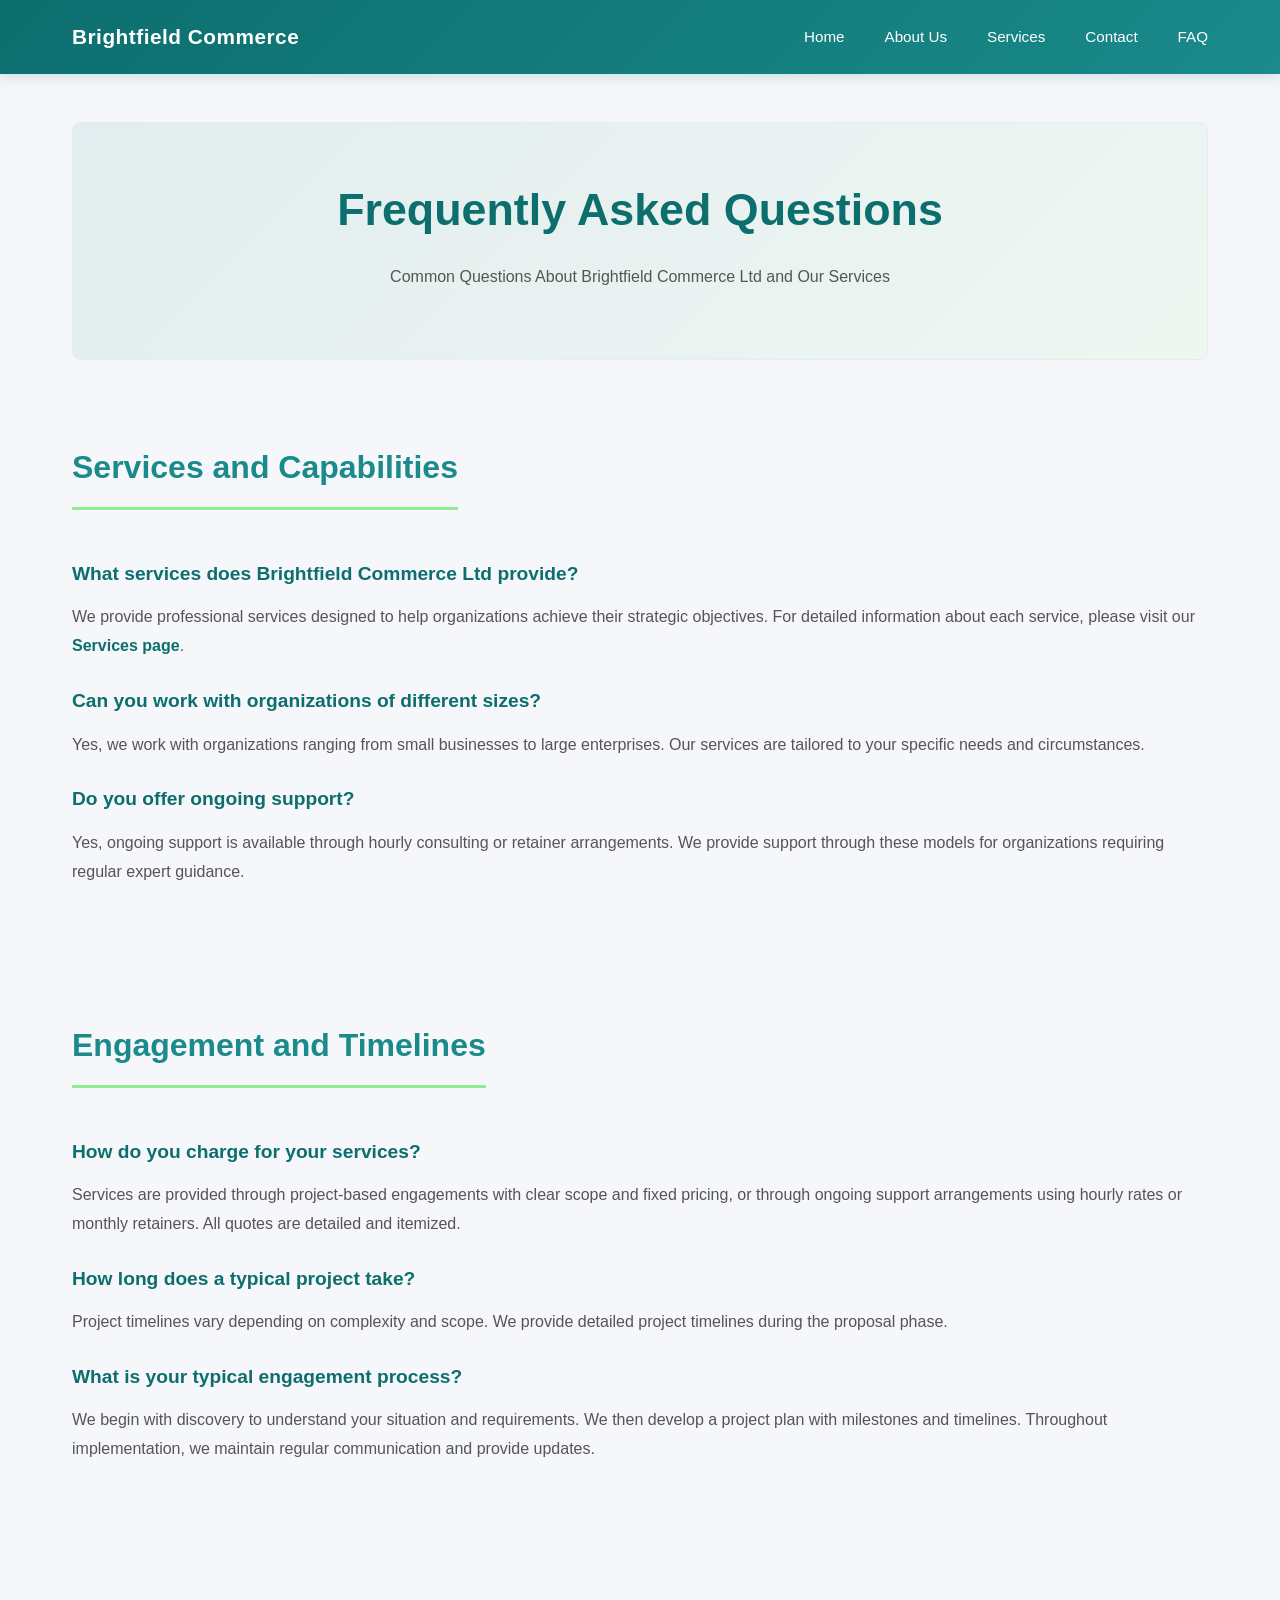
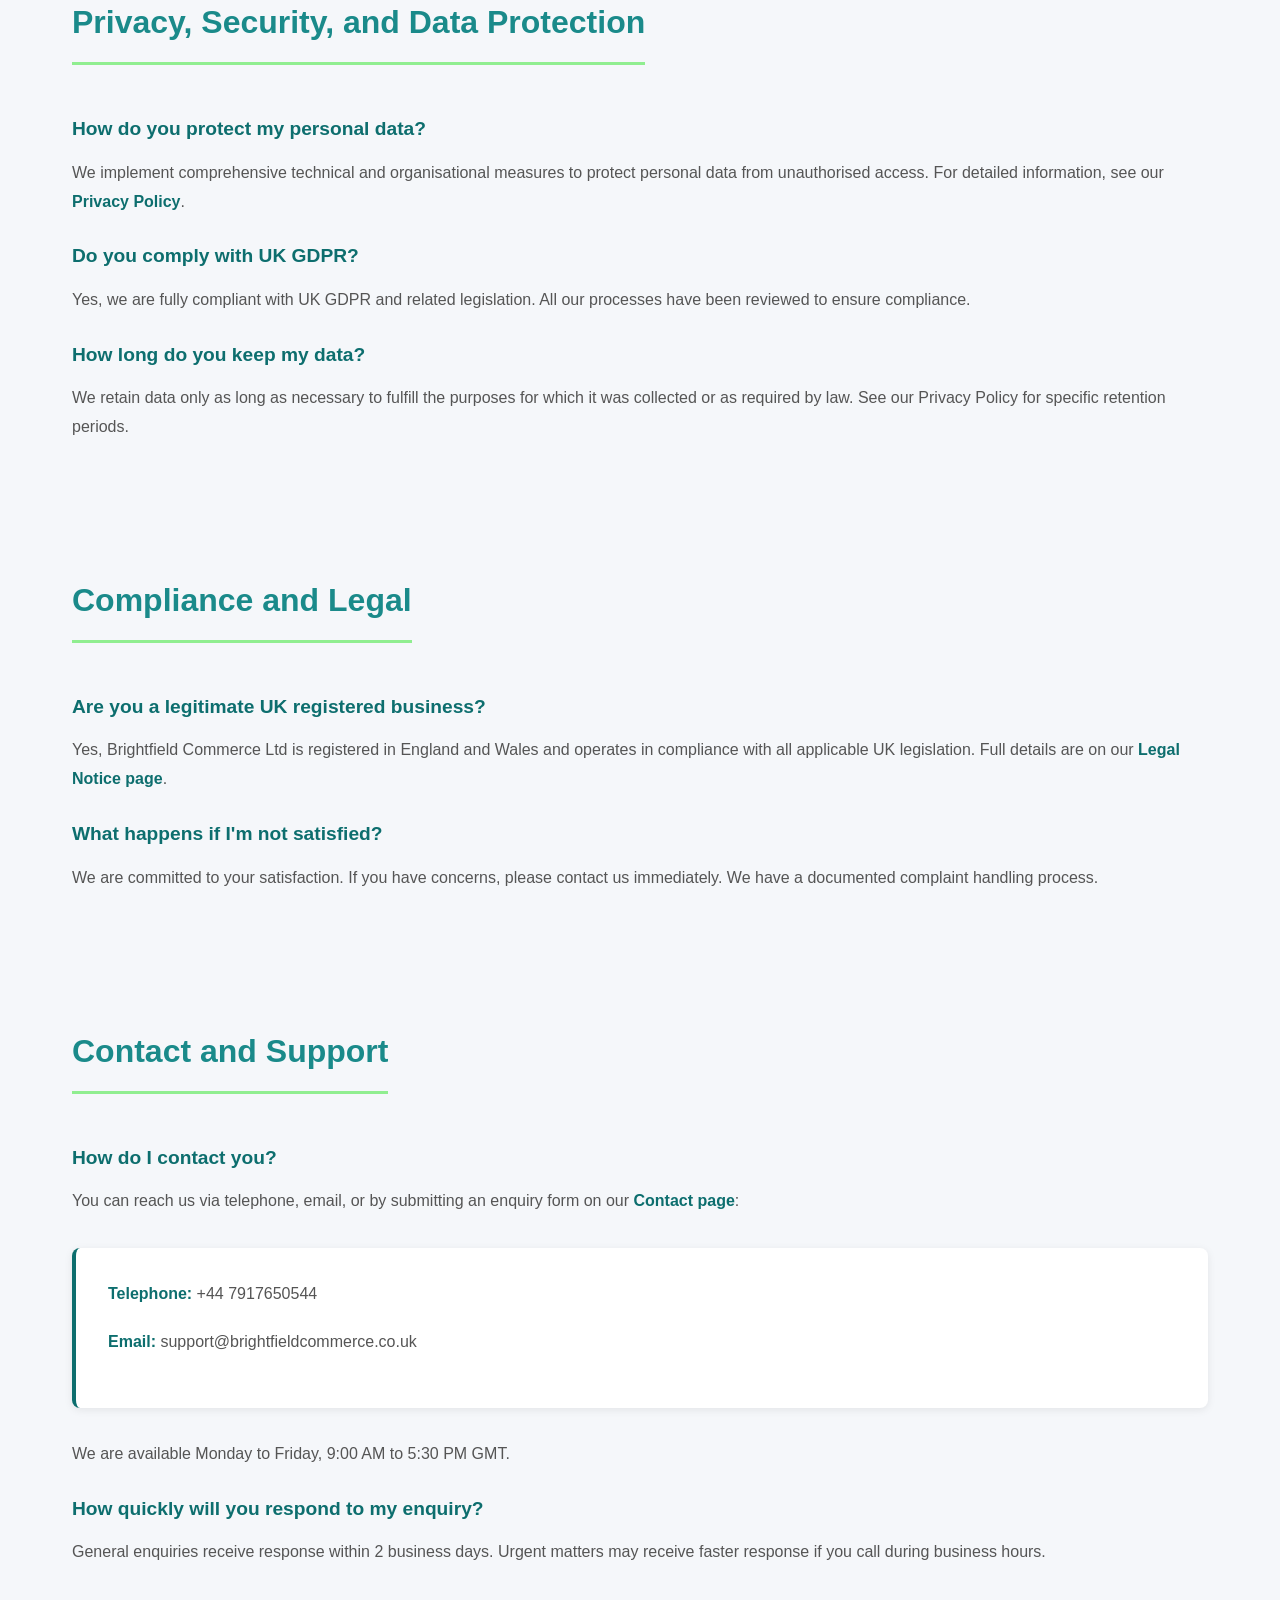
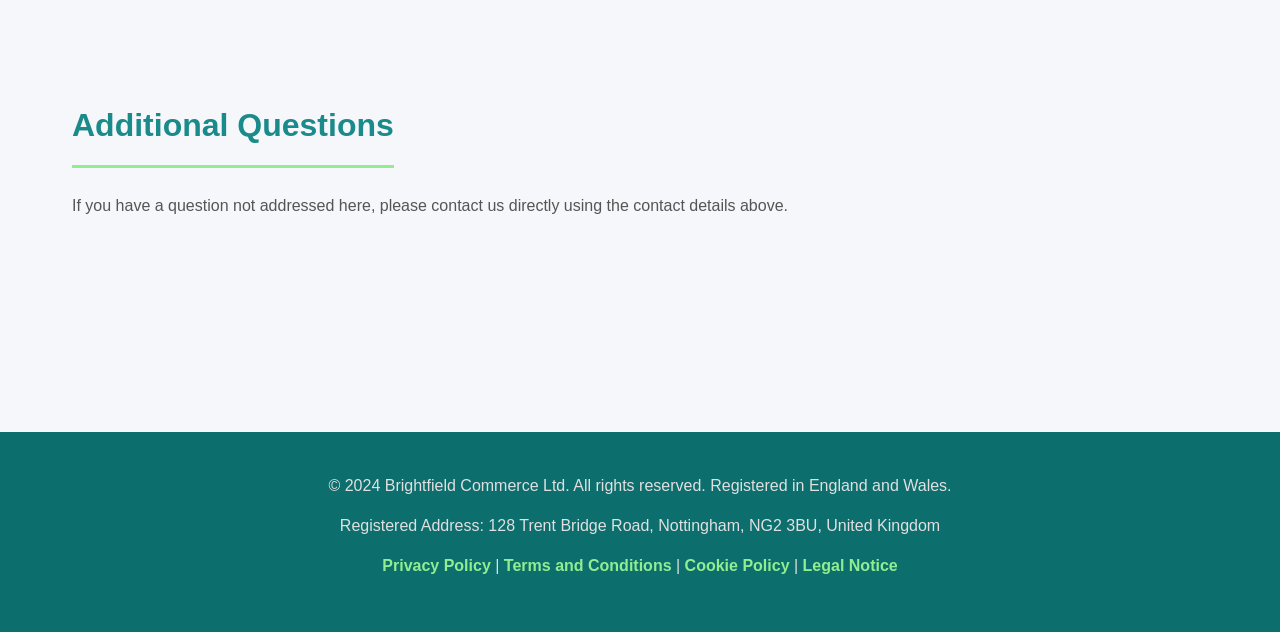
<file: faq.html>
<!DOCTYPE html>
<html lang="en">
<head>
    <meta charset="UTF-8">
    <meta name="viewport" content="width=device-width, initial-scale=1.0">
    <title>FAQ - Brightfield Commerce Ltd</title>
    <link rel="stylesheet" href="styles.css">
</head>
<body>
    <header>
        <nav>
            <div class="nav-brand">Brightfield Commerce</div>
            <ul>
                <li><a href="index.html">Home</a></li>
                <li><a href="about.html">About Us</a></li>
                <li><a href="services.html">Services</a></li>
                <li><a href="contact.html">Contact</a></li>
                <li><a href="faq.html">FAQ</a></li>
            </ul>
        </nav>
    </header>

    <main>
        <section id="page-header">
            <h1>Frequently Asked Questions</h1>
            <p>Common Questions About Brightfield Commerce Ltd and Our Services</p>
        </section>

        <section id="faq-services">
            <h2>Services and Capabilities</h2>
            
            <h3>What services does Brightfield Commerce Ltd provide?</h3>
            <p>We provide professional services designed to help organizations achieve their strategic objectives. For detailed information about each service, please visit our <a href="services.html">Services page</a>.</p>
            
            <h3>Can you work with organizations of different sizes?</h3>
            <p>Yes, we work with organizations ranging from small businesses to large enterprises. Our services are tailored to your specific needs and circumstances.</p>
            
            <h3>Do you offer ongoing support?</h3>
            <p>Yes, ongoing support is available through hourly consulting or retainer arrangements. We provide support through these models for organizations requiring regular expert guidance.</p>
        </section>

        <section id="faq-engagement">
            <h2>Engagement and Timelines</h2>
            
            <h3>How do you charge for your services?</h3>
            <p>Services are provided through project-based engagements with clear scope and fixed pricing, or through ongoing support arrangements using hourly rates or monthly retainers. All quotes are detailed and itemized.</p>
            
            <h3>How long does a typical project take?</h3>
            <p>Project timelines vary depending on complexity and scope. We provide detailed project timelines during the proposal phase.</p>
            
            <h3>What is your typical engagement process?</h3>
            <p>We begin with discovery to understand your situation and requirements. We then develop a project plan with milestones and timelines. Throughout implementation, we maintain regular communication and provide updates.</p>
        </section>

        <section id="faq-privacy-security">
            <h2>Privacy, Security, and Data Protection</h2>
            
            <h3>How do you protect my personal data?</h3>
            <p>We implement comprehensive technical and organisational measures to protect personal data from unauthorised access. For detailed information, see our <a href="privacy.html">Privacy Policy</a>.</p>
            
            <h3>Do you comply with UK GDPR?</h3>
            <p>Yes, we are fully compliant with UK GDPR and related legislation. All our processes have been reviewed to ensure compliance.</p>
            
            <h3>How long do you keep my data?</h3>
            <p>We retain data only as long as necessary to fulfill the purposes for which it was collected or as required by law. See our Privacy Policy for specific retention periods.</p>
        </section>

        <section id="faq-compliance">
            <h2>Compliance and Legal</h2>
            
            <h3>Are you a legitimate UK registered business?</h3>
            <p>Yes, Brightfield Commerce Ltd is registered in England and Wales and operates in compliance with all applicable UK legislation. Full details are on our <a href="legal.html">Legal Notice page</a>.</p>
            
            <h3>What happens if I'm not satisfied?</h3>
            <p>We are committed to your satisfaction. If you have concerns, please contact us immediately. We have a documented complaint handling process.</p>
        </section>

        <section id="faq-contact">
            <h2>Contact and Support</h2>
            
            <h3>How do I contact you?</h3>
            <p>You can reach us via telephone, email, or by submitting an enquiry form on our <a href="contact.html">Contact page</a>:</p>
            <div class="contact-details">
                <p><strong>Telephone:</strong> <span id="phone-display"></span></p>
                <p><strong>Email:</strong> <span id="email-display"></span></p>
            </div>
            <p>We are available Monday to Friday, 9:00 AM to 5:30 PM GMT.</p>
            
            <h3>How quickly will you respond to my enquiry?</h3>
            <p>General enquiries receive response within 2 business days. Urgent matters may receive faster response if you call during business hours.</p>
        </section>

        <section id="faq-additional">
            <h2>Additional Questions</h2>
            <p>If you have a question not addressed here, please contact us directly using the contact details above.</p>
        </section>
    </main>

    <footer>
        <div class="footer-content">
            <p>&copy; 2024 Brightfield Commerce Ltd. All rights reserved. Registered in England and Wales.</p>
            <p>Registered Address: 128 Trent Bridge Road, Nottingham, NG2 3BU, United Kingdom</p>
            <p><a href="privacy.html">Privacy Policy</a> | <a href="terms.html">Terms and Conditions</a> | <a href="cookies.html">Cookie Policy</a> | <a href="legal.html">Legal Notice</a></p>
        </div>
    </footer>

    <script src="config.js"></script>
    <script>
        document.getElementById('phone-display').textContent = BUSINESS_CONFIG.businessPhone;
        document.getElementById('email-display').textContent = BUSINESS_CONFIG.businessEmail;
    </script>
</body>
</html>
</file>
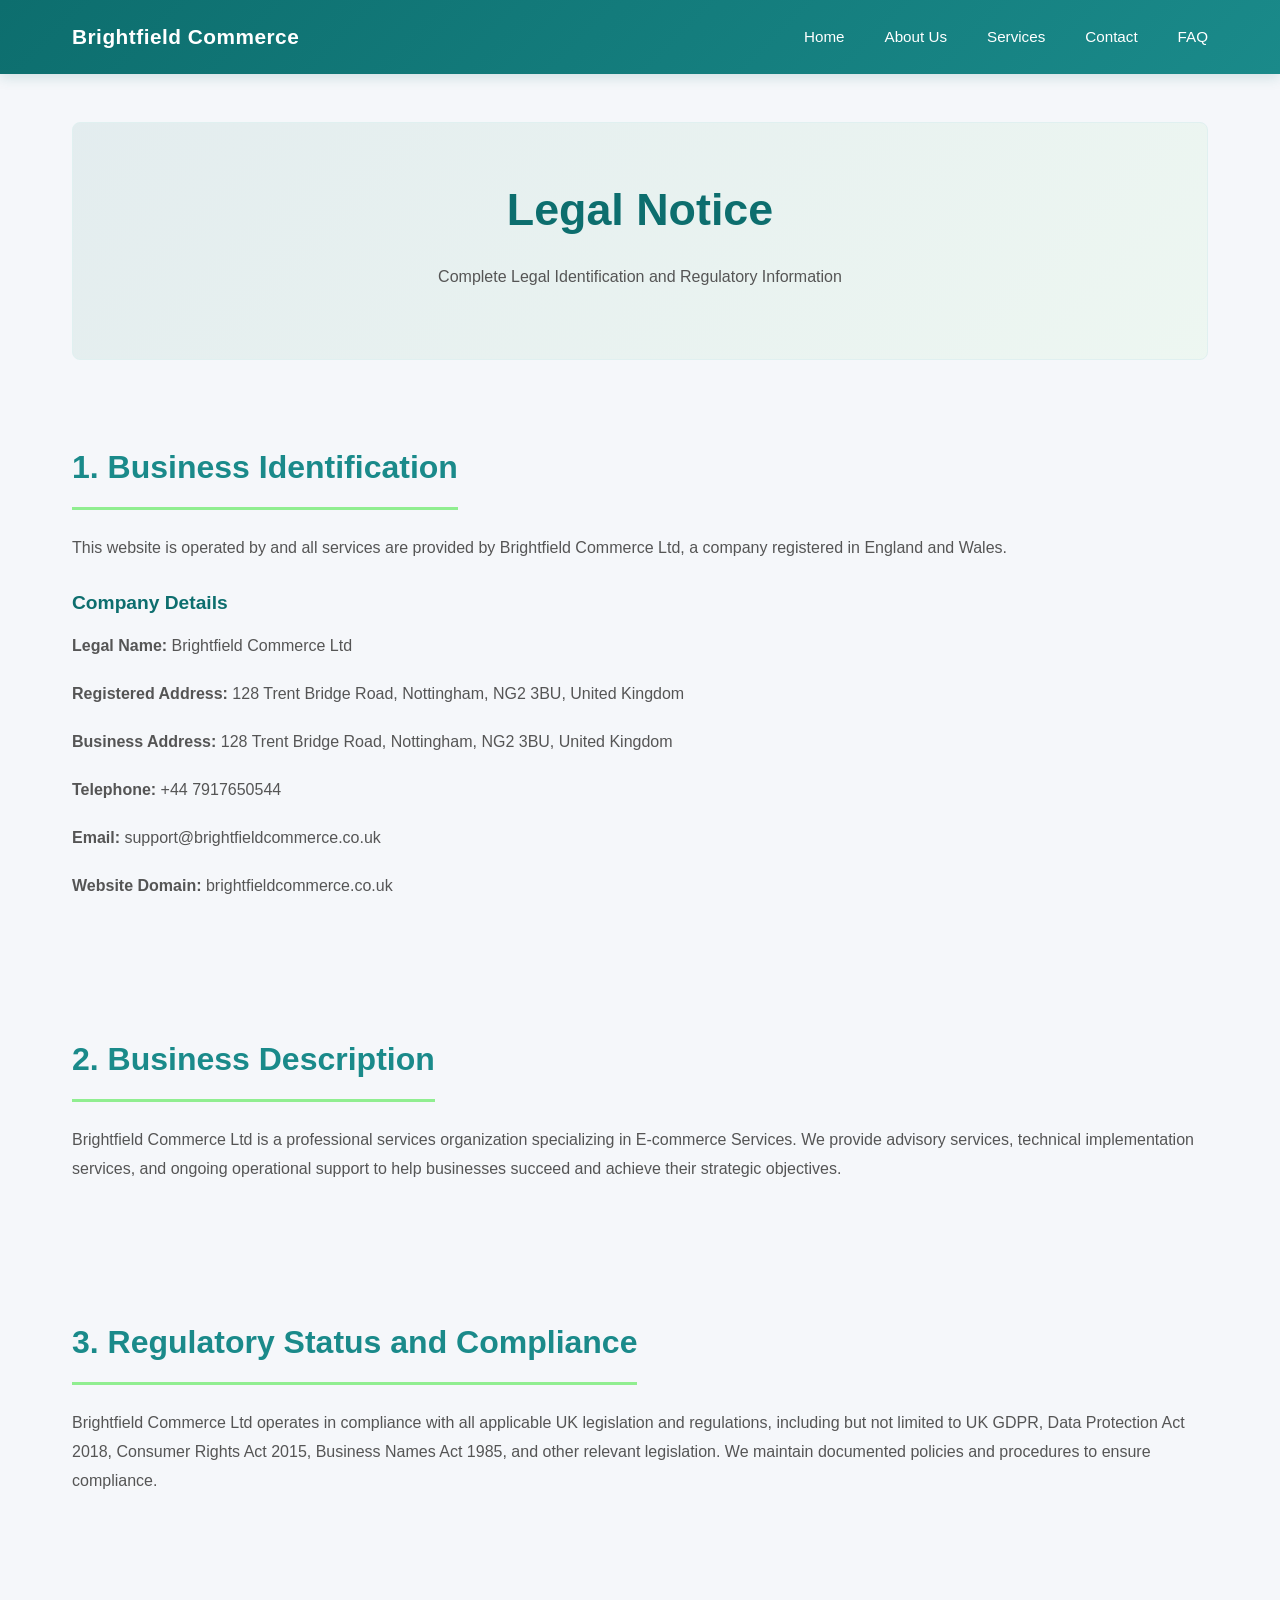
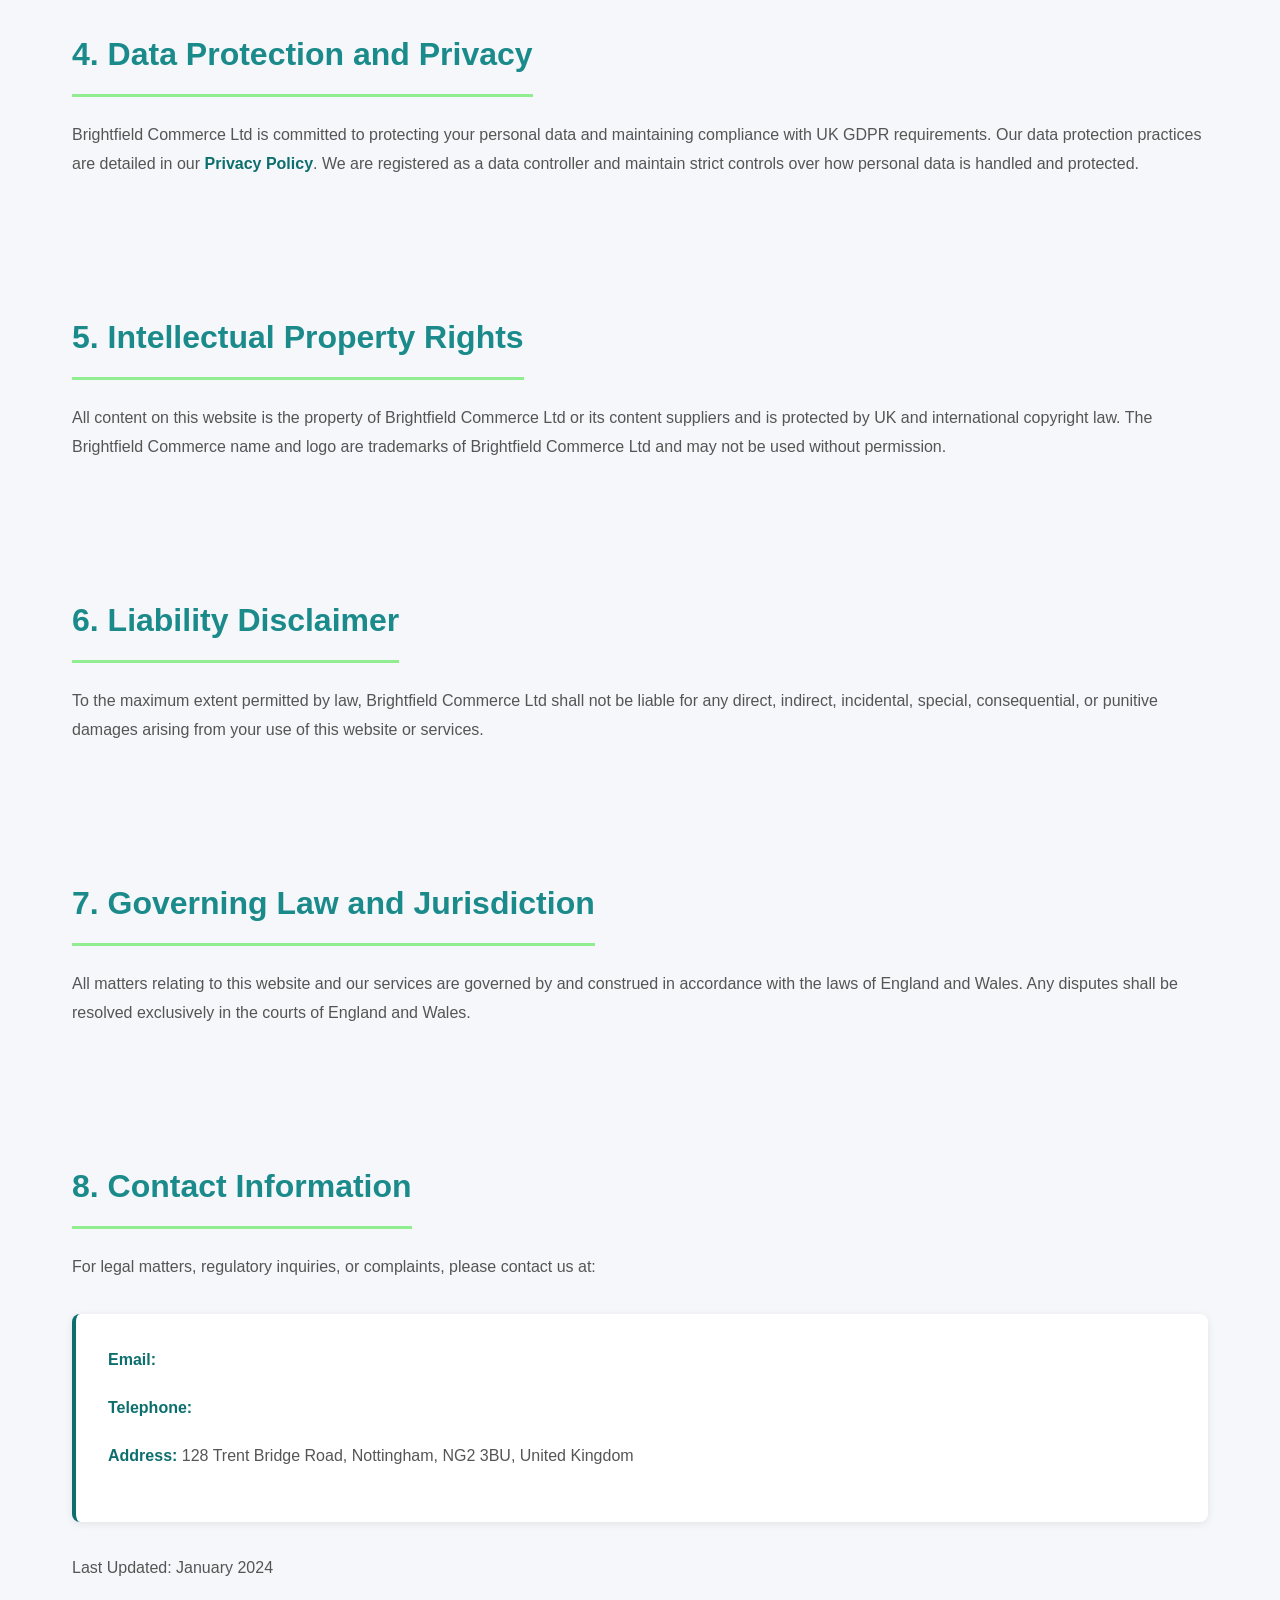
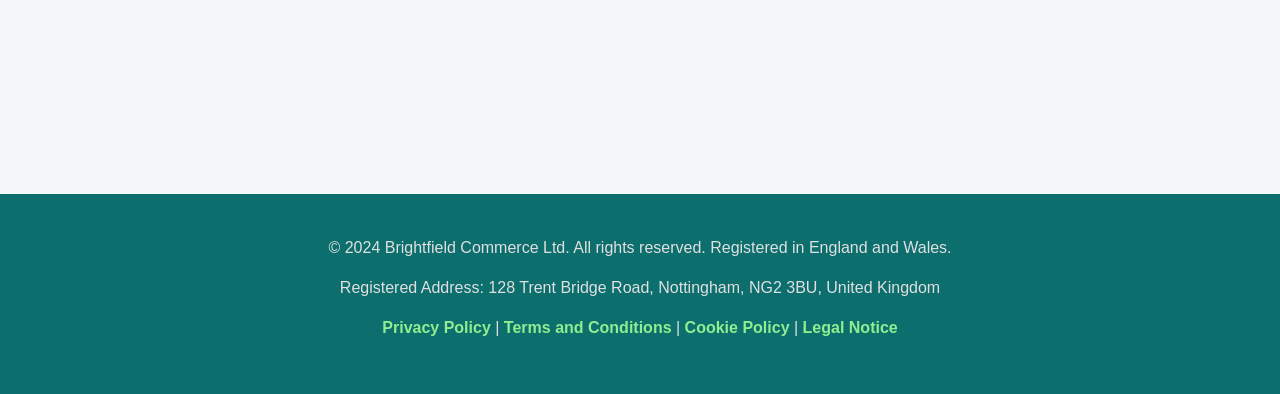
<file: legal.html>
<!DOCTYPE html>
<html lang="en">
<head>
    <meta charset="UTF-8">
    <meta name="viewport" content="width=device-width, initial-scale=1.0">
    <title>Legal Notice - Brightfield Commerce Ltd</title>
    <link rel="stylesheet" href="styles.css">
</head>
<body>
    <header>
        <nav>
            <div class="nav-brand">Brightfield Commerce</div>
            <ul>
                <li><a href="index.html">Home</a></li>
                <li><a href="about.html">About Us</a></li>
                <li><a href="services.html">Services</a></li>
                <li><a href="contact.html">Contact</a></li>
                <li><a href="faq.html">FAQ</a></li>
            </ul>
        </nav>
    </header>

    <main>
        <section id="page-header">
            <h1>Legal Notice</h1>
            <p>Complete Legal Identification and Regulatory Information</p>
        </section>

        <section id="business-identification">
            <h2>1. Business Identification</h2>
            <p>This website is operated by and all services are provided by Brightfield Commerce Ltd, a company registered in England and Wales.</p>
            
            <h3>Company Details</h3>
            <p><strong>Legal Name:</strong> Brightfield Commerce Ltd</p>
            <p><strong>Registered Address:</strong> 128 Trent Bridge Road, Nottingham, NG2 3BU, United Kingdom</p>
            <p><strong>Business Address:</strong> 128 Trent Bridge Road, Nottingham, NG2 3BU, United Kingdom</p>
            <p><strong>Telephone:</strong> <span id="phone-display"></span></p>
            <p><strong>Email:</strong> <span id="email-display"></span></p>
            <p><strong>Website Domain:</strong> brightfieldcommerce.co.uk</p>
        </section>

        <section id="business-description">
            <h2>2. Business Description</h2>
            <p>Brightfield Commerce Ltd is a professional services organization specializing in E-commerce Services. We provide advisory services, technical implementation services, and ongoing operational support to help businesses succeed and achieve their strategic objectives.</p>
        </section>

        <section id="regulatory-status">
            <h2>3. Regulatory Status and Compliance</h2>
            <p>Brightfield Commerce Ltd operates in compliance with all applicable UK legislation and regulations, including but not limited to UK GDPR, Data Protection Act 2018, Consumer Rights Act 2015, Business Names Act 1985, and other relevant legislation. We maintain documented policies and procedures to ensure compliance.</p>
        </section>

        <section id="data-protection">
            <h2>4. Data Protection and Privacy</h2>
            <p>Brightfield Commerce Ltd is committed to protecting your personal data and maintaining compliance with UK GDPR requirements. Our data protection practices are detailed in our <a href="privacy.html">Privacy Policy</a>. We are registered as a data controller and maintain strict controls over how personal data is handled and protected.</p>
        </section>

        <section id="intellectual-property">
            <h2>5. Intellectual Property Rights</h2>
            <p>All content on this website is the property of Brightfield Commerce Ltd or its content suppliers and is protected by UK and international copyright law. The Brightfield Commerce name and logo are trademarks of Brightfield Commerce Ltd and may not be used without permission.</p>
        </section>

        <section id="liability-disclaimer">
            <h2>6. Liability Disclaimer</h2>
            <p>To the maximum extent permitted by law, Brightfield Commerce Ltd shall not be liable for any direct, indirect, incidental, special, consequential, or punitive damages arising from your use of this website or services.</p>
        </section>

        <section id="jurisdiction-law">
            <h2>7. Governing Law and Jurisdiction</h2>
            <p>All matters relating to this website and our services are governed by and construed in accordance with the laws of England and Wales. Any disputes shall be resolved exclusively in the courts of England and Wales.</p>
        </section>

        <section id="contact-legal">
            <h2>8. Contact Information</h2>
            <p>For legal matters, regulatory inquiries, or complaints, please contact us at:</p>
            <div class="contact-details">
                <p><strong>Email:</strong> <span id="email-display"></span></p>
                <p><strong>Telephone:</strong> <span id="phone-display"></span></p>
                <p><strong>Address:</strong> <span id="address-display"></span></p>
            </div>
            <p>Last Updated: January 2024</p>
        </section>
    </main>

    <footer>
        <div class="footer-content">
            <p>&copy; 2024 Brightfield Commerce Ltd. All rights reserved. Registered in England and Wales.</p>
            <p>Registered Address: 128 Trent Bridge Road, Nottingham, NG2 3BU, United Kingdom</p>
            <p><a href="privacy.html">Privacy Policy</a> | <a href="terms.html">Terms and Conditions</a> | <a href="cookies.html">Cookie Policy</a> | <a href="legal.html">Legal Notice</a></p>
        </div>
    </footer>

    <script src="config.js"></script>
    <script>
        document.getElementById('phone-display').textContent = BUSINESS_CONFIG.businessPhone;
        document.getElementById('email-display').textContent = BUSINESS_CONFIG.businessEmail;
        document.getElementById('address-display').textContent = BUSINESS_CONFIG.businessAddress;
    </script>
</body>
</html>
</file>
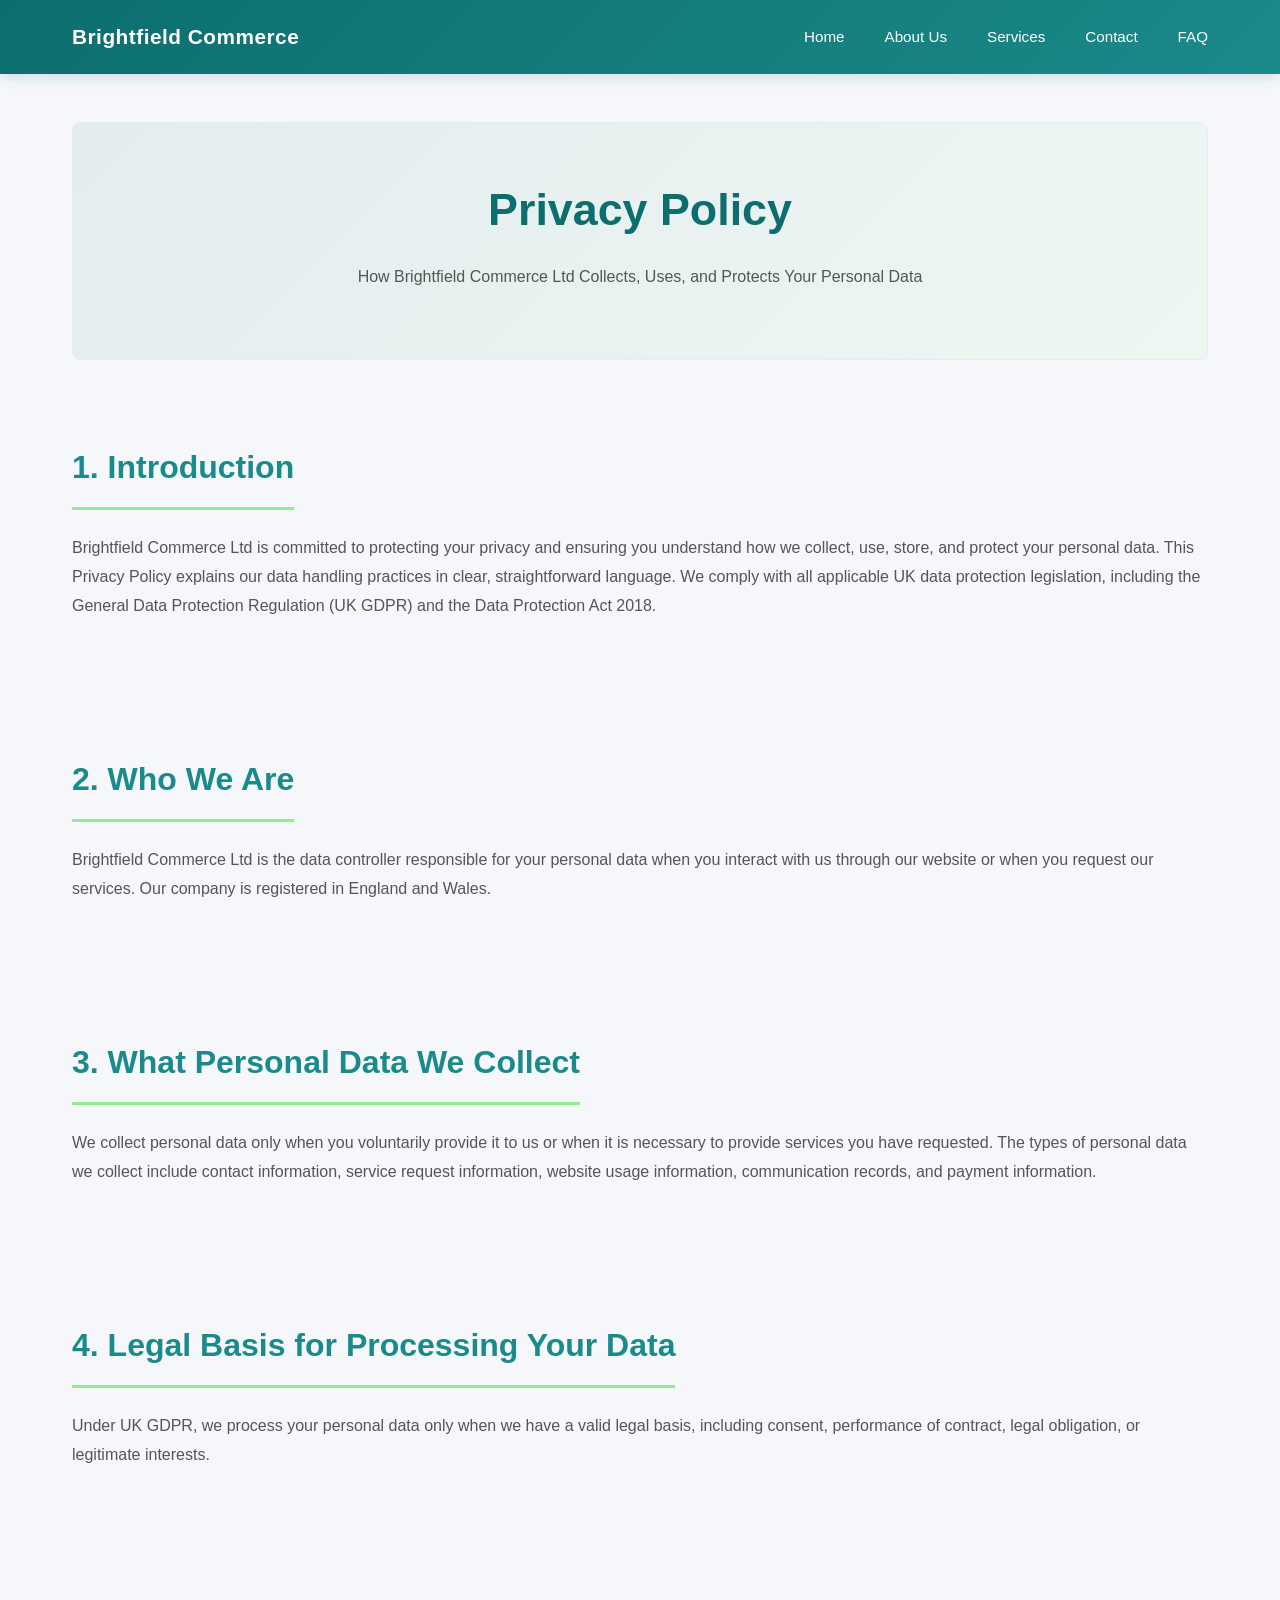
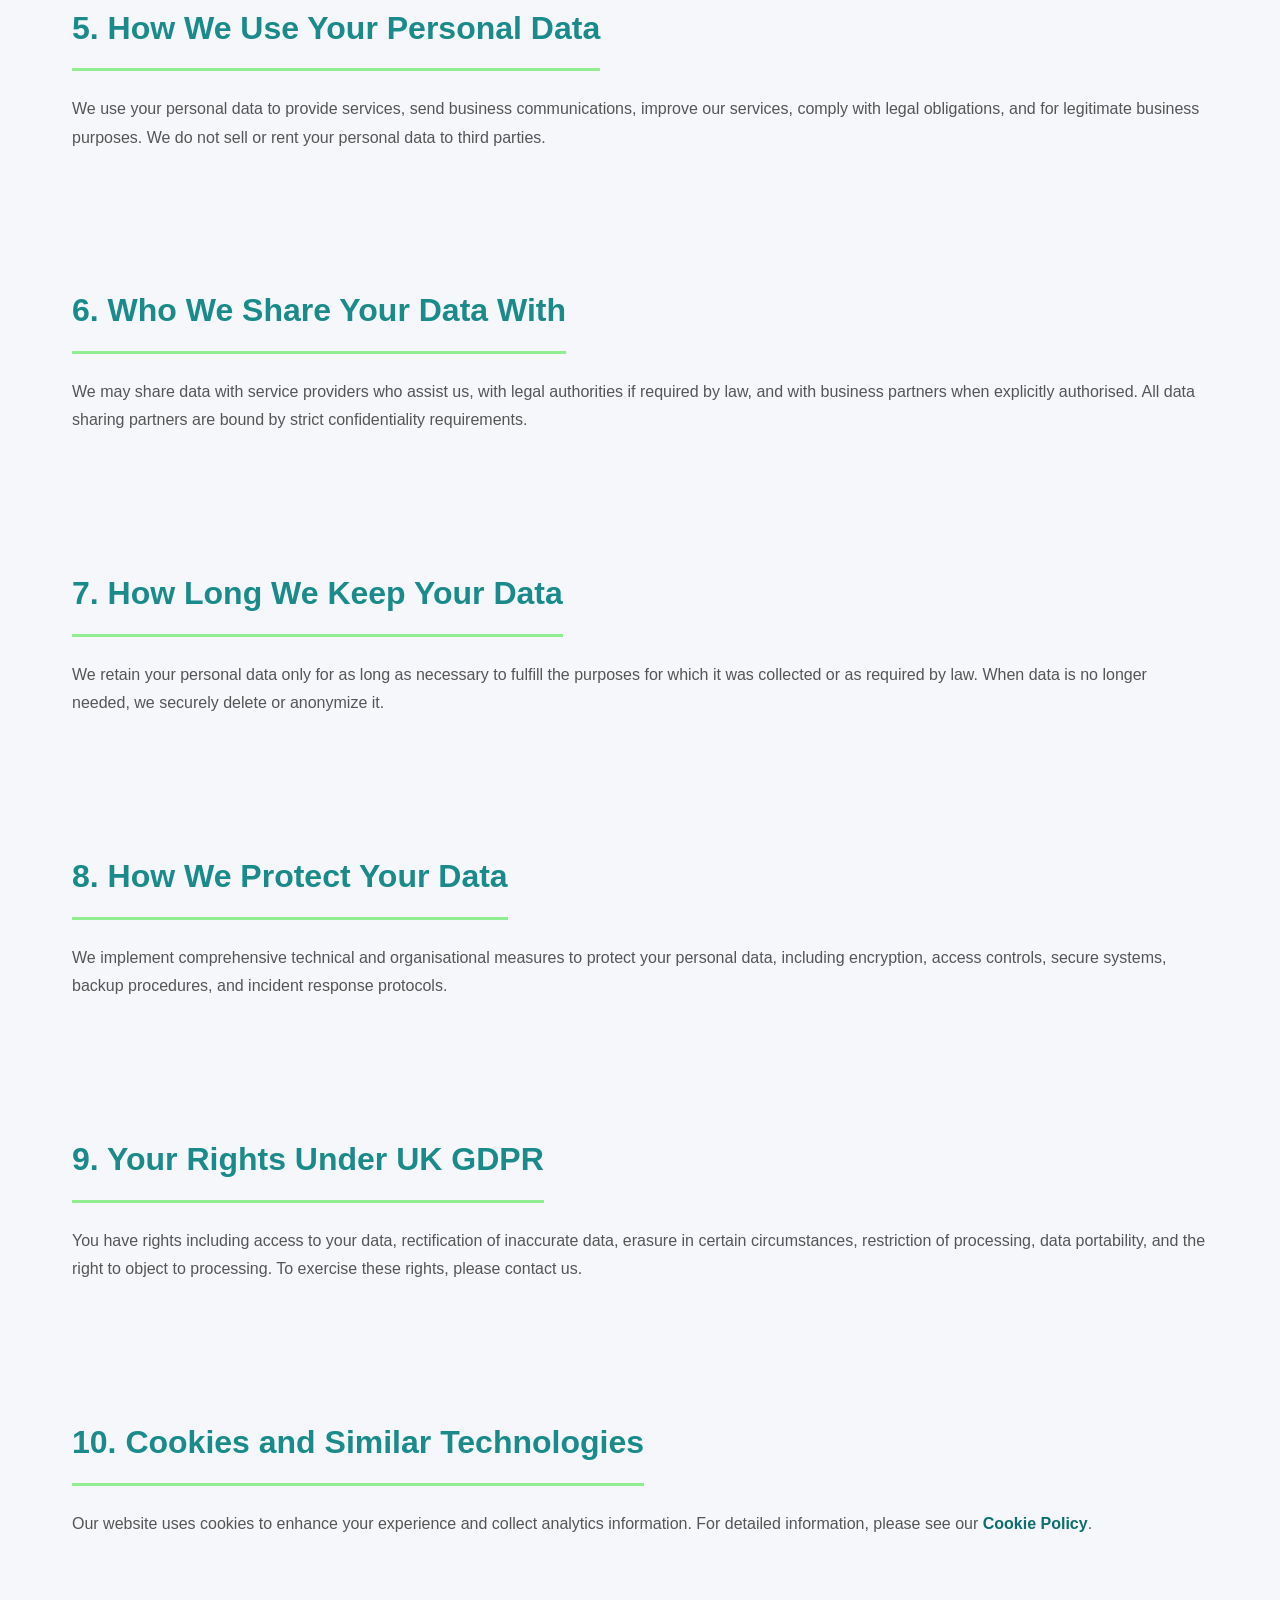
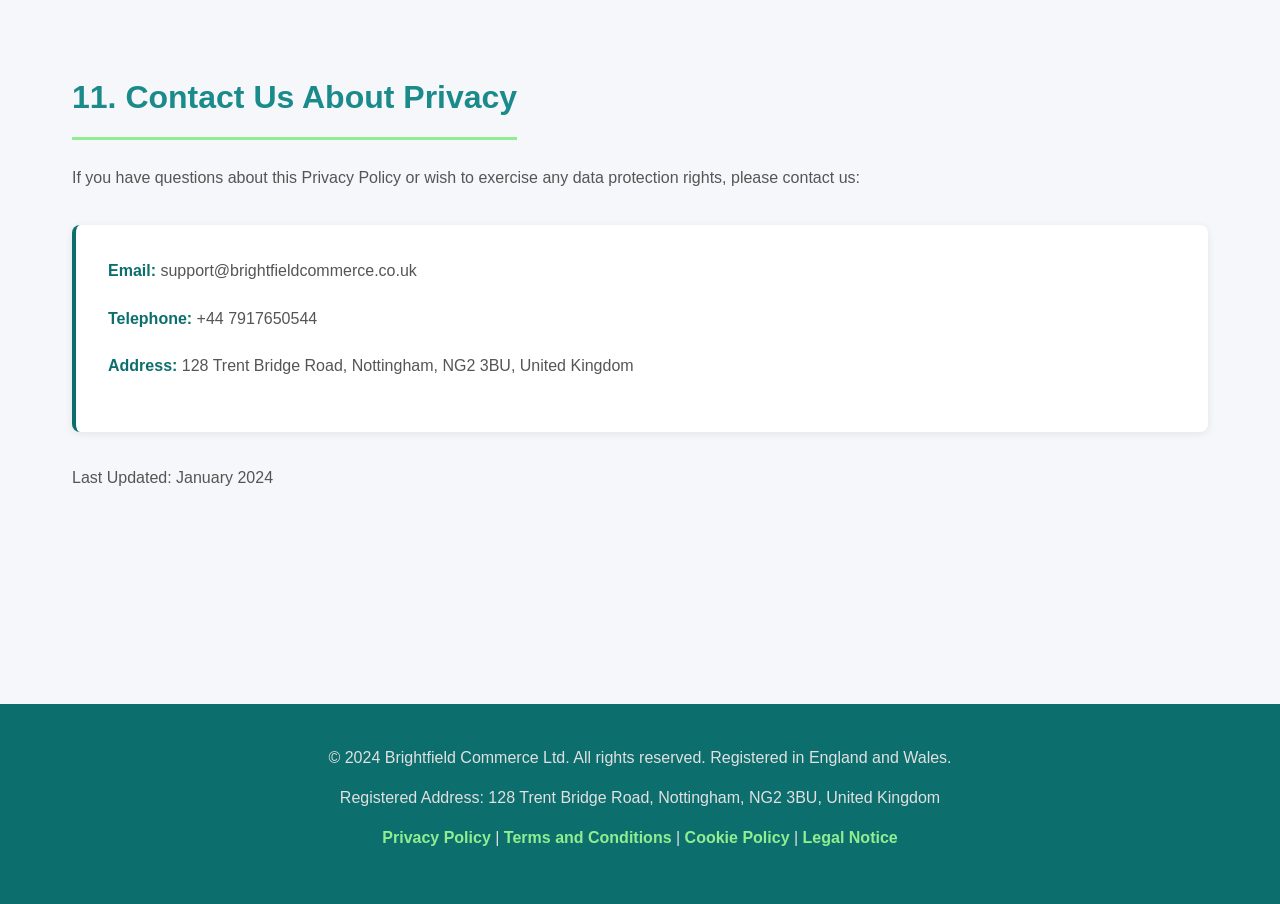
<file: privacy.html>
<!DOCTYPE html>
<html lang="en">
<head>
    <meta charset="UTF-8">
    <meta name="viewport" content="width=device-width, initial-scale=1.0">
    <title>Privacy Policy - Brightfield Commerce Ltd</title>
    <link rel="stylesheet" href="styles.css">
</head>
<body>
    <header>
        <nav>
            <div class="nav-brand">Brightfield Commerce</div>
            <ul>
                <li><a href="index.html">Home</a></li>
                <li><a href="about.html">About Us</a></li>
                <li><a href="services.html">Services</a></li>
                <li><a href="contact.html">Contact</a></li>
                <li><a href="faq.html">FAQ</a></li>
            </ul>
        </nav>
    </header>

    <main>
        <section id="page-header">
            <h1>Privacy Policy</h1>
            <p>How Brightfield Commerce Ltd Collects, Uses, and Protects Your Personal Data</p>
        </section>

        <section id="privacy-introduction">
            <h2>1. Introduction</h2>
            <p>Brightfield Commerce Ltd is committed to protecting your privacy and ensuring you understand how we collect, use, store, and protect your personal data. This Privacy Policy explains our data handling practices in clear, straightforward language. We comply with all applicable UK data protection legislation, including the General Data Protection Regulation (UK GDPR) and the Data Protection Act 2018.</p>
        </section>

        <section id="controller-identity">
            <h2>2. Who We Are</h2>
            <p>Brightfield Commerce Ltd is the data controller responsible for your personal data when you interact with us through our website or when you request our services. Our company is registered in England and Wales.</p>
        </section>

        <section id="data-categories">
            <h2>3. What Personal Data We Collect</h2>
            <p>We collect personal data only when you voluntarily provide it to us or when it is necessary to provide services you have requested. The types of personal data we collect include contact information, service request information, website usage information, communication records, and payment information.</p>
        </section>

        <section id="legal-basis">
            <h2>4. Legal Basis for Processing Your Data</h2>
            <p>Under UK GDPR, we process your personal data only when we have a valid legal basis, including consent, performance of contract, legal obligation, or legitimate interests.</p>
        </section>

        <section id="data-use">
            <h2>5. How We Use Your Personal Data</h2>
            <p>We use your personal data to provide services, send business communications, improve our services, comply with legal obligations, and for legitimate business purposes. We do not sell or rent your personal data to third parties.</p>
        </section>

        <section id="data-sharing">
            <h2>6. Who We Share Your Data With</h2>
            <p>We may share data with service providers who assist us, with legal authorities if required by law, and with business partners when explicitly authorised. All data sharing partners are bound by strict confidentiality requirements.</p>
        </section>

        <section id="data-retention">
            <h2>7. How Long We Keep Your Data</h2>
            <p>We retain your personal data only for as long as necessary to fulfill the purposes for which it was collected or as required by law. When data is no longer needed, we securely delete or anonymize it.</p>
        </section>

        <section id="data-security">
            <h2>8. How We Protect Your Data</h2>
            <p>We implement comprehensive technical and organisational measures to protect your personal data, including encryption, access controls, secure systems, backup procedures, and incident response protocols.</p>
        </section>

        <section id="data-rights">
            <h2>9. Your Rights Under UK GDPR</h2>
            <p>You have rights including access to your data, rectification of inaccurate data, erasure in certain circumstances, restriction of processing, data portability, and the right to object to processing. To exercise these rights, please contact us.</p>
        </section>

        <section id="cookies">
            <h2>10. Cookies and Similar Technologies</h2>
            <p>Our website uses cookies to enhance your experience and collect analytics information. For detailed information, please see our <a href="cookies.html">Cookie Policy</a>.</p>
        </section>

        <section id="privacy-contact">
            <h2>11. Contact Us About Privacy</h2>
            <p>If you have questions about this Privacy Policy or wish to exercise any data protection rights, please contact us:</p>
            <div class="contact-details">
                <p><strong>Email:</strong> <span id="email-display"></span></p>
                <p><strong>Telephone:</strong> <span id="phone-display"></span></p>
                <p><strong>Address:</strong> <span id="address-display"></span></p>
            </div>
            <p>Last Updated: January 2024</p>
        </section>
    </main>

    <footer>
        <div class="footer-content">
            <p>&copy; 2024 Brightfield Commerce Ltd. All rights reserved. Registered in England and Wales.</p>
            <p>Registered Address: 128 Trent Bridge Road, Nottingham, NG2 3BU, United Kingdom</p>
            <p><a href="privacy.html">Privacy Policy</a> | <a href="terms.html">Terms and Conditions</a> | <a href="cookies.html">Cookie Policy</a> | <a href="legal.html">Legal Notice</a></p>
        </div>
    </footer>

    <script src="config.js"></script>
    <script>
        document.getElementById('phone-display').textContent = BUSINESS_CONFIG.businessPhone;
        document.getElementById('email-display').textContent = BUSINESS_CONFIG.businessEmail;
        document.getElementById('address-display').textContent = BUSINESS_CONFIG.businessAddress;
    </script>
</body>
</html>
</file>
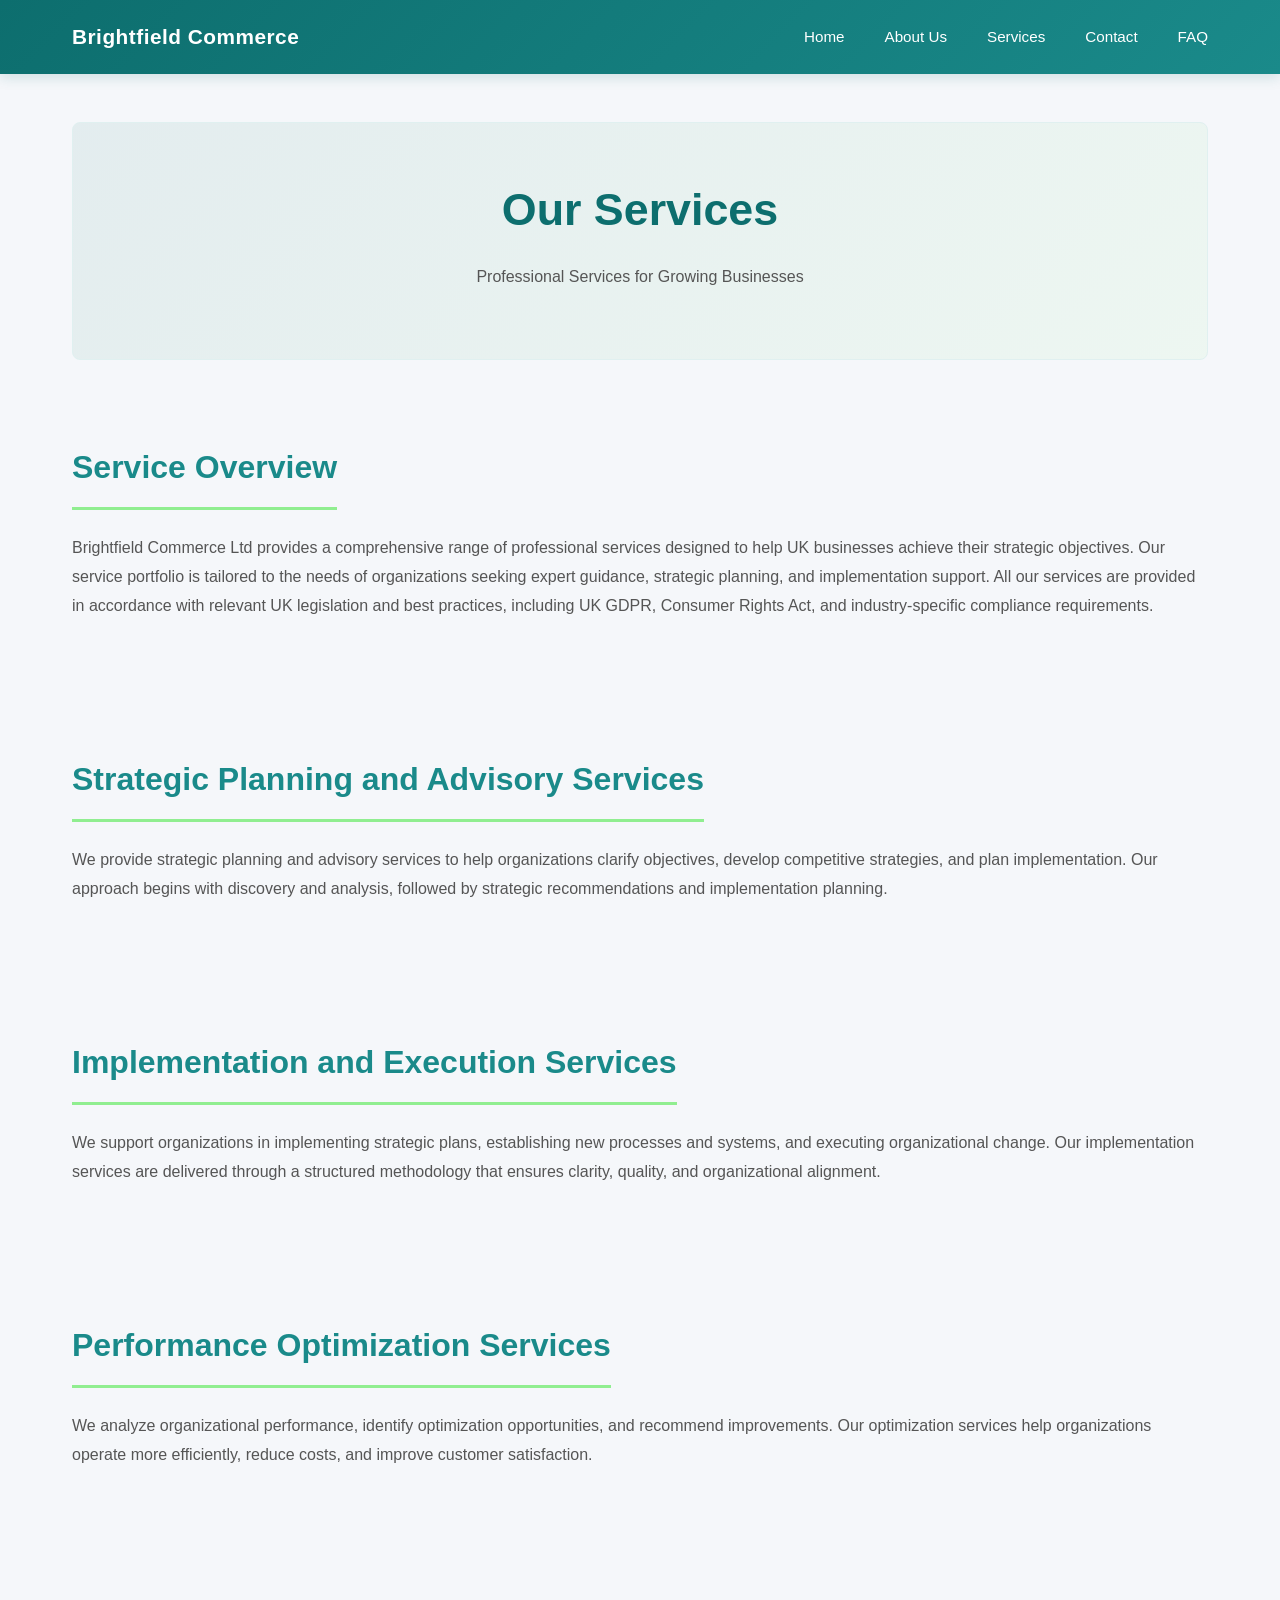
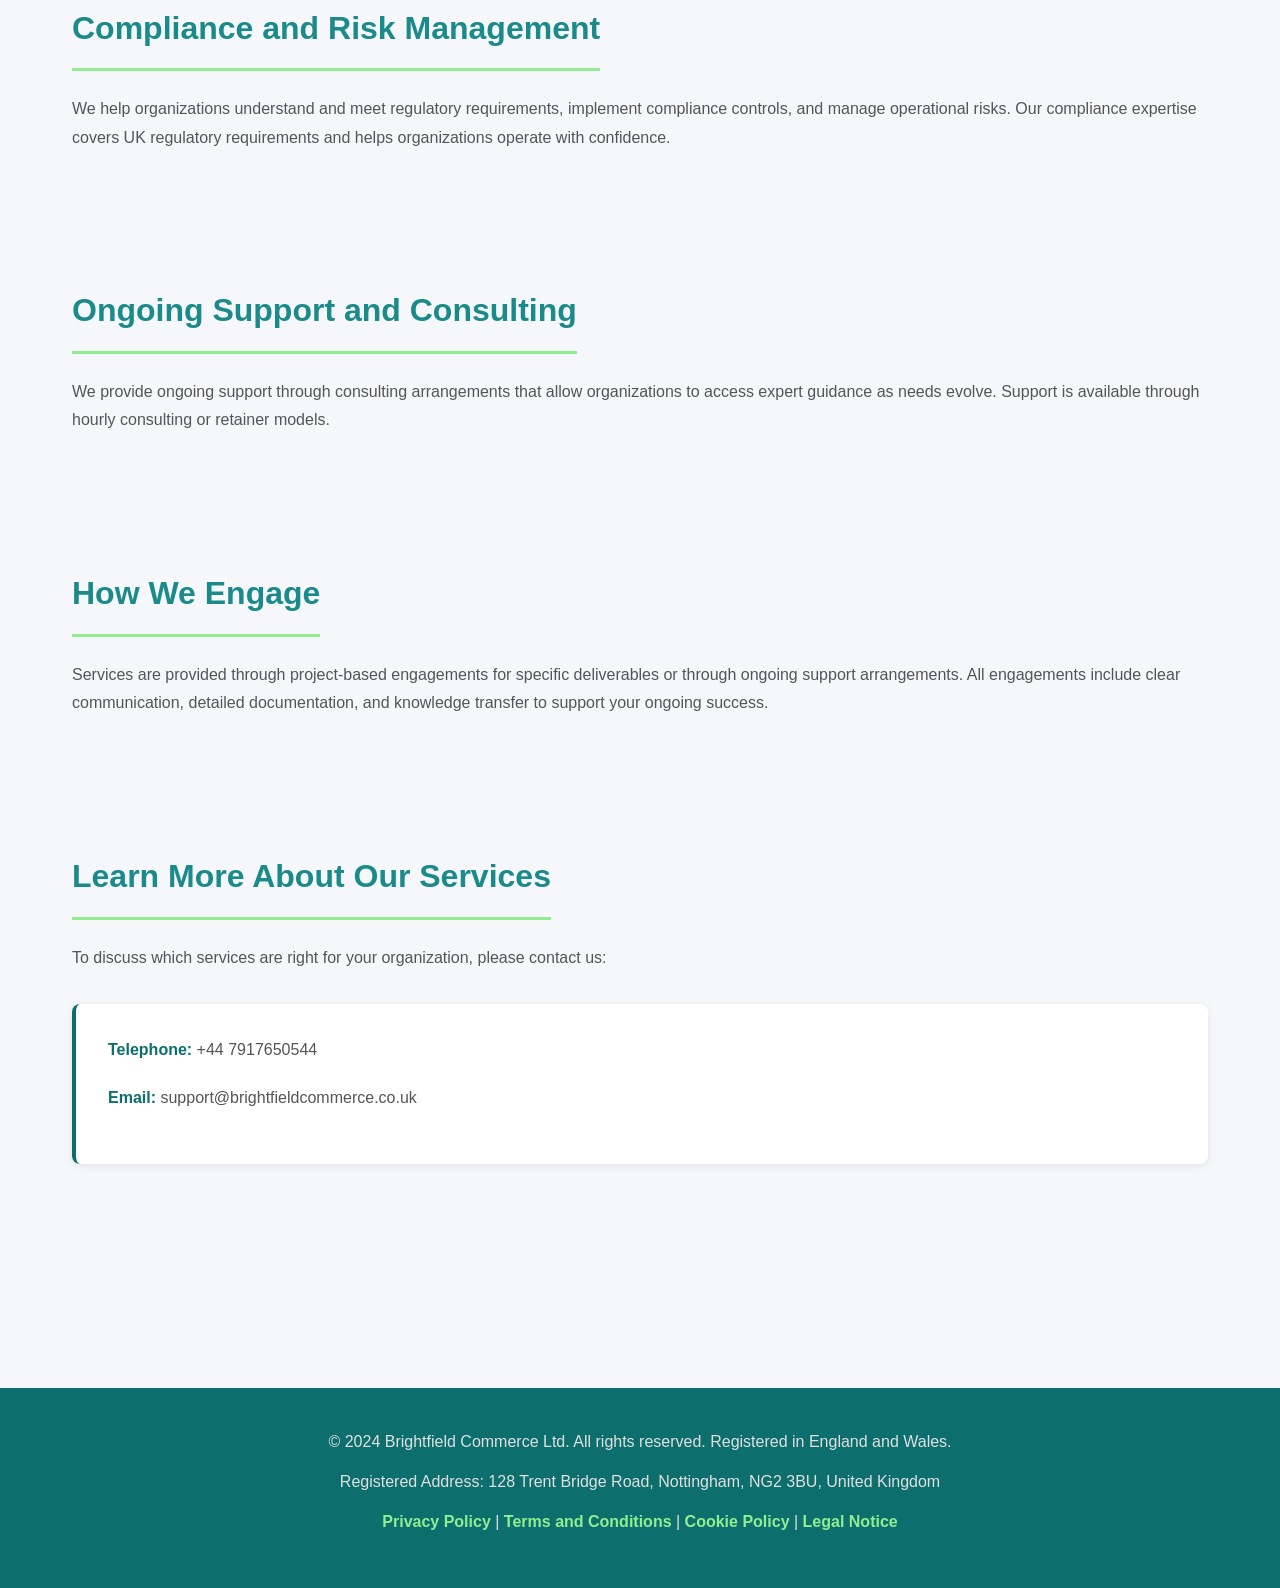
<file: services.html>
<!DOCTYPE html>
<html lang="en">
<head>
    <meta charset="UTF-8">
    <meta name="viewport" content="width=device-width, initial-scale=1.0">
    <title>Services - Brightfield Commerce Ltd</title>
    <link rel="stylesheet" href="styles.css">
</head>
<body>
    <header>
        <nav>
            <div class="nav-brand">Brightfield Commerce</div>
            <ul>
                <li><a href="index.html">Home</a></li>
                <li><a href="about.html">About Us</a></li>
                <li><a href="services.html">Services</a></li>
                <li><a href="contact.html">Contact</a></li>
                <li><a href="faq.html">FAQ</a></li>
            </ul>
        </nav>
    </header>

    <main>
        <section id="page-header">
            <h1>Our Services</h1>
            <p>Professional Services for Growing Businesses</p>
        </section>

        <section id="services-overview">
            <h2>Service Overview</h2>
            <p>Brightfield Commerce Ltd provides a comprehensive range of professional services designed to help UK businesses achieve their strategic objectives. Our service portfolio is tailored to the needs of organizations seeking expert guidance, strategic planning, and implementation support. All our services are provided in accordance with relevant UK legislation and best practices, including UK GDPR, Consumer Rights Act, and industry-specific compliance requirements.</p>
        </section>

        <section id="service-strategy">
            <h2>Strategic Planning and Advisory Services</h2>
            <p>We provide strategic planning and advisory services to help organizations clarify objectives, develop competitive strategies, and plan implementation. Our approach begins with discovery and analysis, followed by strategic recommendations and implementation planning.</p>
        </section>

        <section id="service-implementation">
            <h2>Implementation and Execution Services</h2>
            <p>We support organizations in implementing strategic plans, establishing new processes and systems, and executing organizational change. Our implementation services are delivered through a structured methodology that ensures clarity, quality, and organizational alignment.</p>
        </section>

        <section id="service-optimization">
            <h2>Performance Optimization Services</h2>
            <p>We analyze organizational performance, identify optimization opportunities, and recommend improvements. Our optimization services help organizations operate more efficiently, reduce costs, and improve customer satisfaction.</p>
        </section>

        <section id="service-compliance">
            <h2>Compliance and Risk Management</h2>
            <p>We help organizations understand and meet regulatory requirements, implement compliance controls, and manage operational risks. Our compliance expertise covers UK regulatory requirements and helps organizations operate with confidence.</p>
        </section>

        <section id="service-support">
            <h2>Ongoing Support and Consulting</h2>
            <p>We provide ongoing support through consulting arrangements that allow organizations to access expert guidance as needs evolve. Support is available through hourly consulting or retainer models.</p>
        </section>

        <section id="engagement">
            <h2>How We Engage</h2>
            <p>Services are provided through project-based engagements for specific deliverables or through ongoing support arrangements. All engagements include clear communication, detailed documentation, and knowledge transfer to support your ongoing success.</p>
        </section>

        <section id="contact-section">
            <h2>Learn More About Our Services</h2>
            <p>To discuss which services are right for your organization, please contact us:</p>
            <div class="contact-details">
                <p><strong>Telephone:</strong> <span id="phone-display"></span></p>
                <p><strong>Email:</strong> <span id="email-display"></span></p>
            </div>
        </section>
    </main>

    <footer>
        <div class="footer-content">
            <p>&copy; 2024 Brightfield Commerce Ltd. All rights reserved. Registered in England and Wales.</p>
            <p>Registered Address: 128 Trent Bridge Road, Nottingham, NG2 3BU, United Kingdom</p>
            <p><a href="privacy.html">Privacy Policy</a> | <a href="terms.html">Terms and Conditions</a> | <a href="cookies.html">Cookie Policy</a> | <a href="legal.html">Legal Notice</a></p>
        </div>
    </footer>

    <script src="config.js"></script>
    <script>
        document.getElementById('phone-display').textContent = BUSINESS_CONFIG.businessPhone;
        document.getElementById('email-display').textContent = BUSINESS_CONFIG.businessEmail;
    </script>
</body>
</html>
</file>
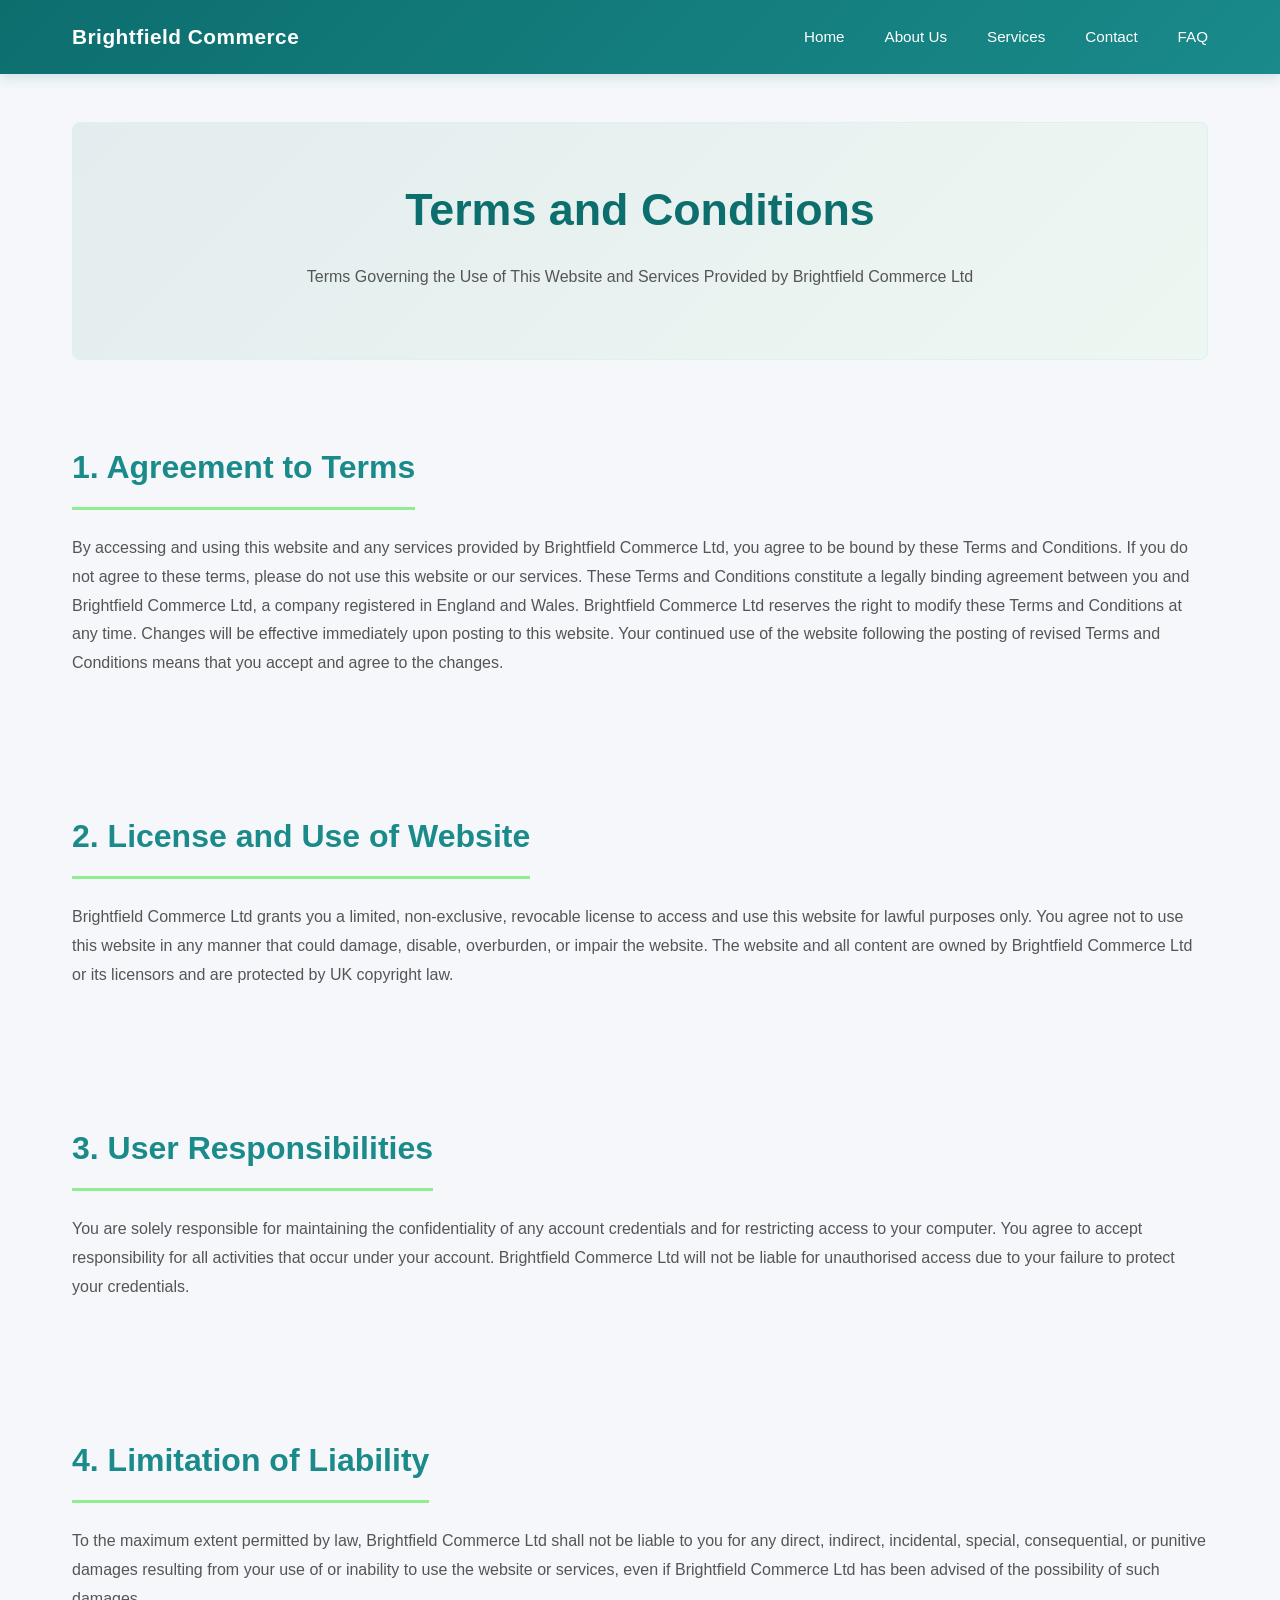
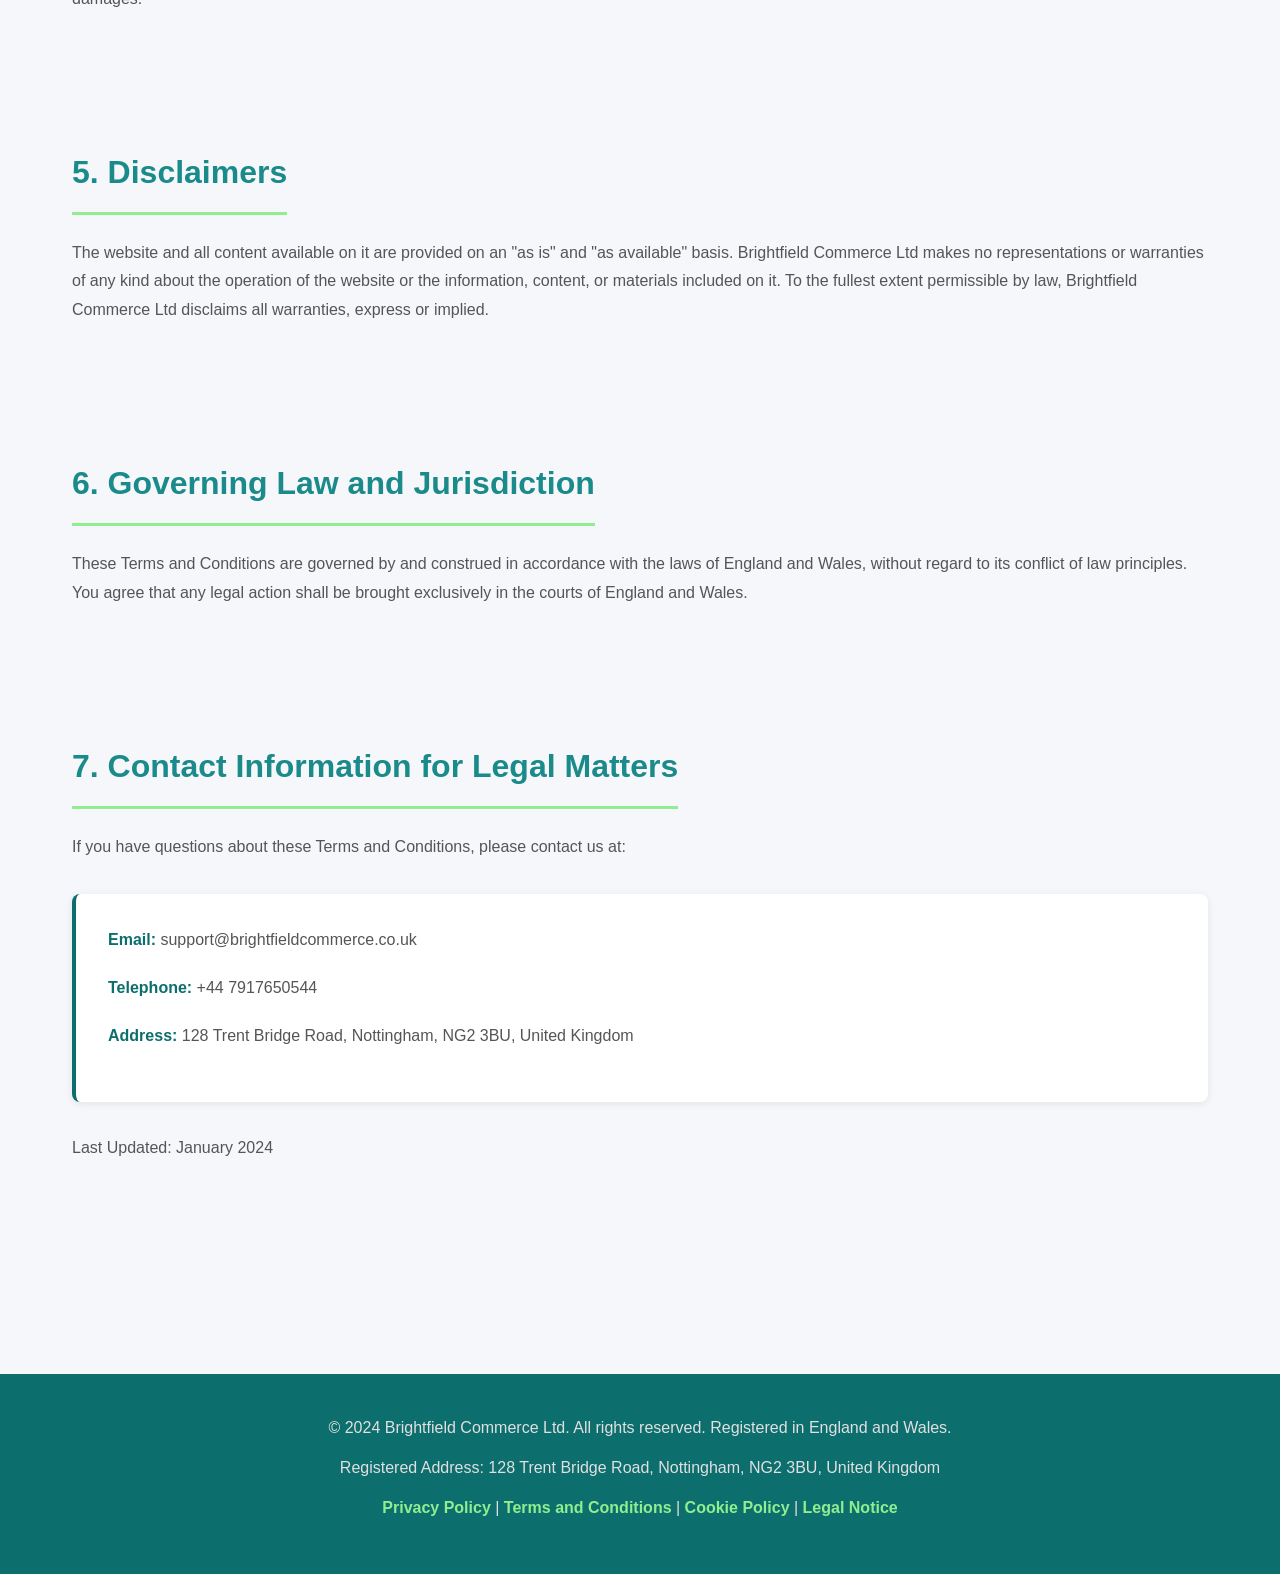
<file: terms.html>
<!DOCTYPE html>
<html lang="en">
<head>
    <meta charset="UTF-8">
    <meta name="viewport" content="width=device-width, initial-scale=1.0">
    <title>Terms and Conditions - Brightfield Commerce Ltd</title>
    <link rel="stylesheet" href="styles.css">
</head>
<body>
    <header>
        <nav>
            <div class="nav-brand">Brightfield Commerce</div>
            <ul>
                <li><a href="index.html">Home</a></li>
                <li><a href="about.html">About Us</a></li>
                <li><a href="services.html">Services</a></li>
                <li><a href="contact.html">Contact</a></li>
                <li><a href="faq.html">FAQ</a></li>
            </ul>
        </nav>
    </header>

    <main>
        <section id="page-header">
            <h1>Terms and Conditions</h1>
            <p>Terms Governing the Use of This Website and Services Provided by Brightfield Commerce Ltd</p>
        </section>

        <section id="agreement-preamble">
            <h2>1. Agreement to Terms</h2>
            <p>By accessing and using this website and any services provided by Brightfield Commerce Ltd, you agree to be bound by these Terms and Conditions. If you do not agree to these terms, please do not use this website or our services. These Terms and Conditions constitute a legally binding agreement between you and Brightfield Commerce Ltd, a company registered in England and Wales. Brightfield Commerce Ltd reserves the right to modify these Terms and Conditions at any time. Changes will be effective immediately upon posting to this website. Your continued use of the website following the posting of revised Terms and Conditions means that you accept and agree to the changes.</p>
        </section>

        <section id="use-license">
            <h2>2. License and Use of Website</h2>
            <p>Brightfield Commerce Ltd grants you a limited, non-exclusive, revocable license to access and use this website for lawful purposes only. You agree not to use this website in any manner that could damage, disable, overburden, or impair the website. The website and all content are owned by Brightfield Commerce Ltd or its licensors and are protected by UK copyright law.</p>
        </section>

        <section id="user-responsibility">
            <h2>3. User Responsibilities</h2>
            <p>You are solely responsible for maintaining the confidentiality of any account credentials and for restricting access to your computer. You agree to accept responsibility for all activities that occur under your account. Brightfield Commerce Ltd will not be liable for unauthorised access due to your failure to protect your credentials.</p>
        </section>

        <section id="limitation-liability">
            <h2>4. Limitation of Liability</h2>
            <p>To the maximum extent permitted by law, Brightfield Commerce Ltd shall not be liable to you for any direct, indirect, incidental, special, consequential, or punitive damages resulting from your use of or inability to use the website or services, even if Brightfield Commerce Ltd has been advised of the possibility of such damages.</p>
        </section>

        <section id="disclaimers">
            <h2>5. Disclaimers</h2>
            <p>The website and all content available on it are provided on an "as is" and "as available" basis. Brightfield Commerce Ltd makes no representations or warranties of any kind about the operation of the website or the information, content, or materials included on it. To the fullest extent permissible by law, Brightfield Commerce Ltd disclaims all warranties, express or implied.</p>
        </section>

        <section id="governing-law">
            <h2>6. Governing Law and Jurisdiction</h2>
            <p>These Terms and Conditions are governed by and construed in accordance with the laws of England and Wales, without regard to its conflict of law principles. You agree that any legal action shall be brought exclusively in the courts of England and Wales.</p>
        </section>

        <section id="contact-legal">
            <h2>7. Contact Information for Legal Matters</h2>
            <p>If you have questions about these Terms and Conditions, please contact us at:</p>
            <div class="contact-details">
                <p><strong>Email:</strong> <span id="email-display"></span></p>
                <p><strong>Telephone:</strong> <span id="phone-display"></span></p>
                <p><strong>Address:</strong> <span id="address-display"></span></p>
            </div>
            <p>Last Updated: January 2024</p>
        </section>
    </main>

    <footer>
        <div class="footer-content">
            <p>&copy; 2024 Brightfield Commerce Ltd. All rights reserved. Registered in England and Wales.</p>
            <p>Registered Address: 128 Trent Bridge Road, Nottingham, NG2 3BU, United Kingdom</p>
            <p><a href="privacy.html">Privacy Policy</a> | <a href="terms.html">Terms and Conditions</a> | <a href="cookies.html">Cookie Policy</a> | <a href="legal.html">Legal Notice</a></p>
        </div>
    </footer>

    <script src="config.js"></script>
    <script>
        document.getElementById('phone-display').textContent = BUSINESS_CONFIG.businessPhone;
        document.getElementById('email-display').textContent = BUSINESS_CONFIG.businessEmail;
        document.getElementById('address-display').textContent = BUSINESS_CONFIG.businessAddress;
    </script>
</body>
</html>
</file>
<file: styles.css>
* {
    margin: 0;
    padding: 0;
    box-sizing: border-box;
}

html {
    font-size: 16px;
    scroll-behavior: smooth;
}

body {
    font-family: 'Roboto', -apple-system, 'Helvetica Neue', sans-serif;
    line-height: 1.7;
    color: #333;
    background-color: #f5f7fa;
}

header {
    background: linear-gradient(135deg, #0d6e6e 0%, #1a8a8a 100%);
    padding: 1.2rem 0;
    box-shadow: 0 4px 12px rgba(13, 110, 110, 0.15);
    position: sticky;
    top: 0;
    z-index: 100;
}

header nav {
    max-width: 1200px;
    margin: 0 auto;
    padding: 0 2rem;
    display: flex;
    justify-content: space-between;
    align-items: center;
}

.nav-brand {
    font-size: 1.3rem;
    font-weight: 700;
    color: #fff;
    letter-spacing: 0.5px;
}

nav ul {
    list-style: none;
    display: flex;
    gap: 2.5rem;
}

nav a {
    color: #fff;
    text-decoration: none;
    font-weight: 500;
    font-size: 0.95rem;
    transition: color 0.3s ease;
}

nav a:hover {
    color: #90ee90;
}

main {
    max-width: 1200px;
    margin: 0 auto;
    padding: 3rem 2rem;
}

section {
    margin-bottom: 3rem;
    padding: 2rem 0;
}

h1 {
    font-size: 2.8rem;
    font-weight: 700;
    color: #0d6e6e;
    margin-bottom: 1rem;
}

h2 {
    font-size: 2rem;
    font-weight: 700;
    color: #1a8a8a;
    margin-bottom: 1.5rem;
    border-bottom: 3px solid #90ee90;
    padding-bottom: 0.8rem;
    display: inline-block;
}

h3 {
    font-size: 1.2rem;
    font-weight: 700;
    color: #0d6e6e;
    margin-top: 1.5rem;
    margin-bottom: 0.8rem;
}

p {
    font-size: 1rem;
    line-height: 1.8;
    color: #555;
    margin-bottom: 1.2rem;
}

p.tagline {
    font-size: 1.3rem;
    color: #0d6e6e;
    font-weight: 700;
    margin-bottom: 1.5rem;
}

#page-header,
#hero {
    text-align: center;
    padding: 3rem 2rem;
    background: linear-gradient(135deg, rgba(13, 110, 110, 0.08) 0%, rgba(144, 238, 144, 0.08) 100%);
    border-radius: 8px;
    margin-bottom: 3rem;
    border: 1px solid #e0f0f0;
}

.card {
    background: #fff;
    padding: 2rem;
    border-radius: 8px;
    box-shadow: 0 2px 8px rgba(0,0,0,0.08);
    margin-bottom: 2rem;
    transition: all 0.3s ease;
}

.card:hover {
    box-shadow: 0 8px 16px rgba(0,0,0,0.12);
    transform: translateY(-2px);
}

.contact-details {
    background: #fff;
    padding: 2rem;
    border-radius: 8px;
    border-left: 4px solid #0d6e6e;
    box-shadow: 0 2px 8px rgba(0,0,0,0.08);
    margin: 2rem 0;
}

.contact-details strong {
    color: #0d6e6e;
}

form {
    background: #fff;
    padding: 2.5rem;
    border-radius: 8px;
    box-shadow: 0 2px 8px rgba(0,0,0,0.08);
    margin: 2rem 0;
}

fieldset {
    border: none;
    padding: 1.5rem 0;
    margin-bottom: 1.5rem;
}

legend {
    font-size: 1.1rem;
    font-weight: 700;
    color: #0d6e6e;
    margin-bottom: 1rem;
}

.form-group {
    margin-bottom: 1.5rem;
}

label {
    display: block;
    font-weight: 600;
    color: #333;
    margin-bottom: 0.5rem;
}

input[type="text"],
input[type="email"],
textarea {
    width: 100%;
    padding: 0.9rem;
    border: 1px solid #ddd;
    border-radius: 6px;
    font-family: inherit;
    font-size: 1rem;
    transition: border-color 0.3s ease;
}

input[type="text"]:focus,
input[type="email"]:focus,
textarea:focus {
    outline: none;
    border-color: #0d6e6e;
    box-shadow: 0 0 0 3px rgba(13, 110, 110, 0.1);
}

button,
input[type="submit"] {
    background: linear-gradient(135deg, #0d6e6e 0%, #1a8a8a 100%);
    color: #fff;
    padding: 1rem 2.5rem;
    border: none;
    border-radius: 6px;
    font-size: 1rem;
    font-weight: 700;
    cursor: pointer;
    transition: all 0.3s ease;
}

button:hover,
input[type="submit"]:hover {
    transform: translateY(-2px);
    box-shadow: 0 6px 16px rgba(13, 110, 110, 0.3);
}

a {
    color: #0d6e6e;
    text-decoration: none;
    font-weight: 600;
    transition: color 0.3s ease;
}

a:hover {
    color: #1a8a8a;
}

footer {
    background-color: #0d6e6e;
    color: #fff;
    padding: 2.5rem 2rem;
    margin-top: 4rem;
}

.footer-content {
    max-width: 1200px;
    margin: 0 auto;
    text-align: center;
}

footer p {
    margin-bottom: 0.7rem;
    color: #e0e0e0;
}

footer a {
    color: #90ee90;
    text-decoration: none;
}

footer a:hover {
    color: #fff;
}

@media (max-width: 768px) {
    nav ul {
        gap: 1.5rem;
        font-size: 0.9rem;
    }
    h1 {
        font-size: 2rem;
    }
    h2 {
        font-size: 1.5rem;
    }
}

@media (max-width: 480px) {
    h1 {
        font-size: 1.5rem;
    }
    h2 {
        font-size: 1.2rem;
    }
}
</file>
